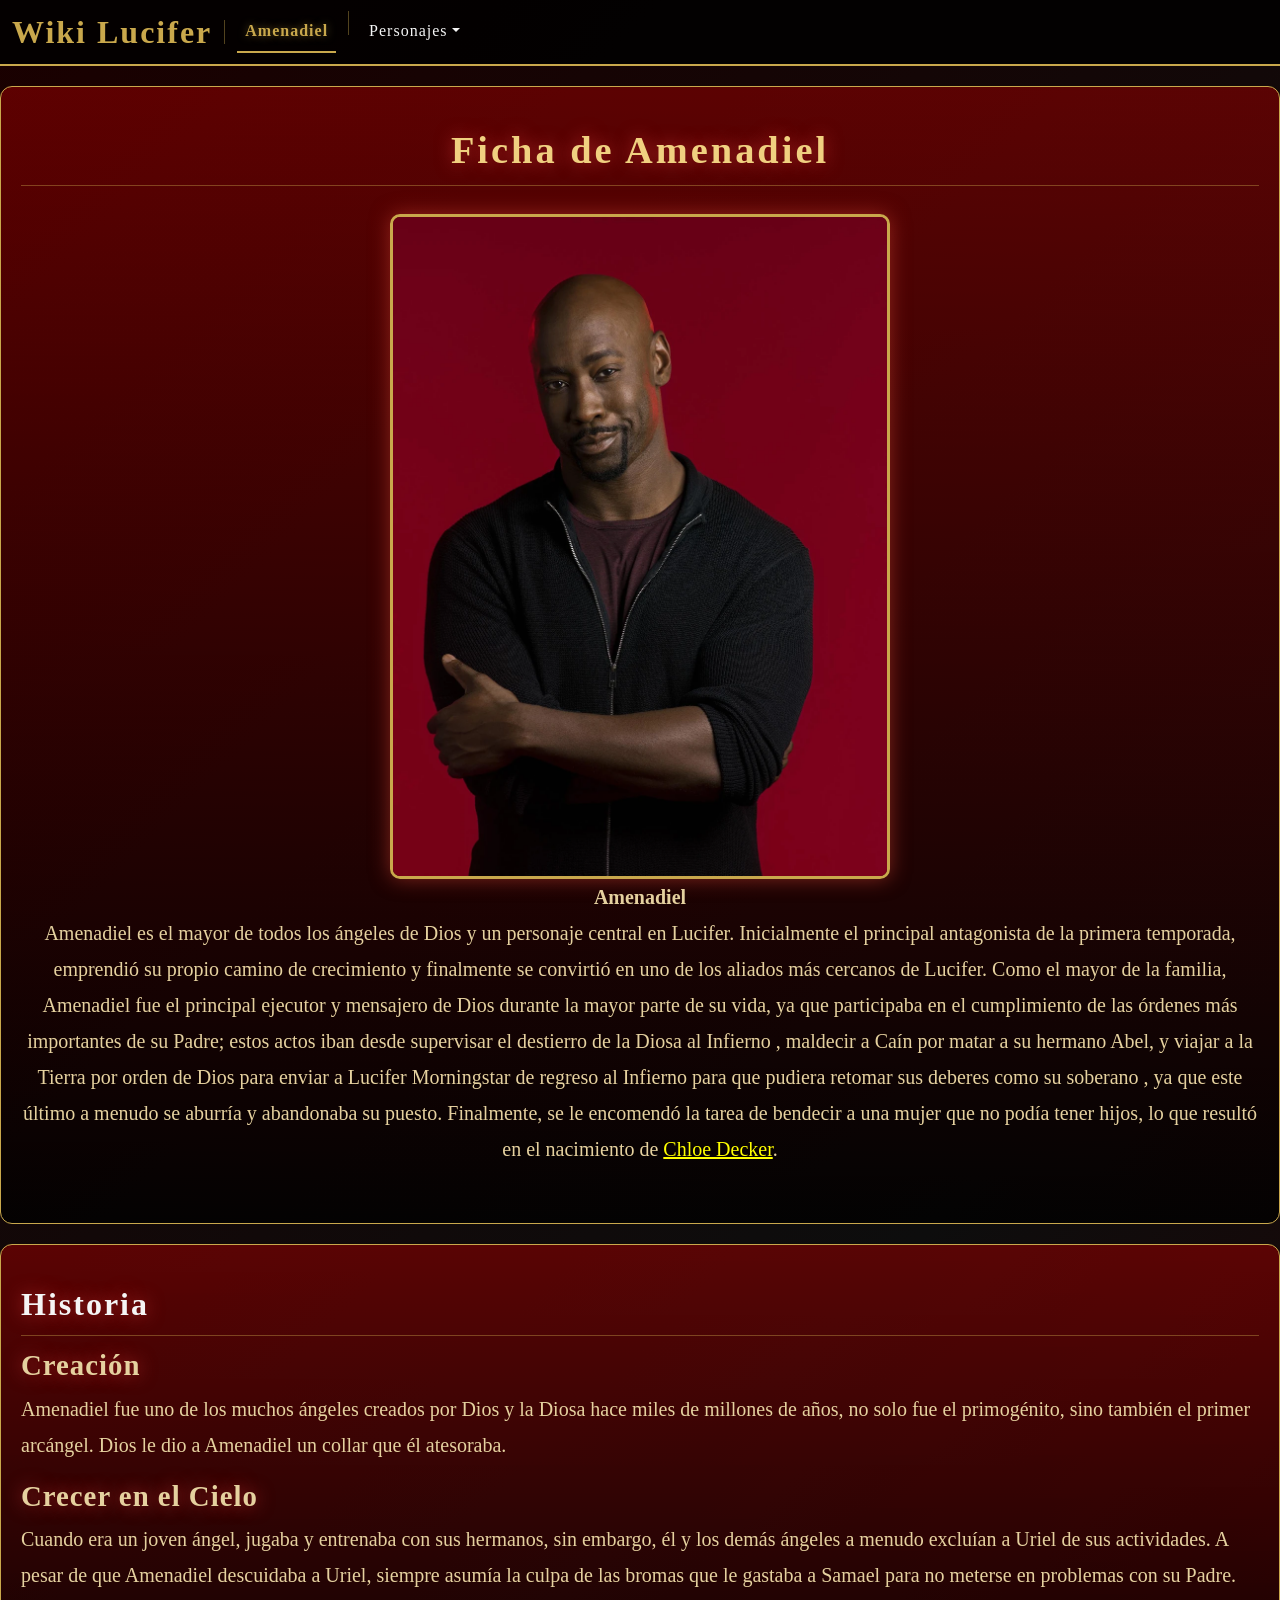
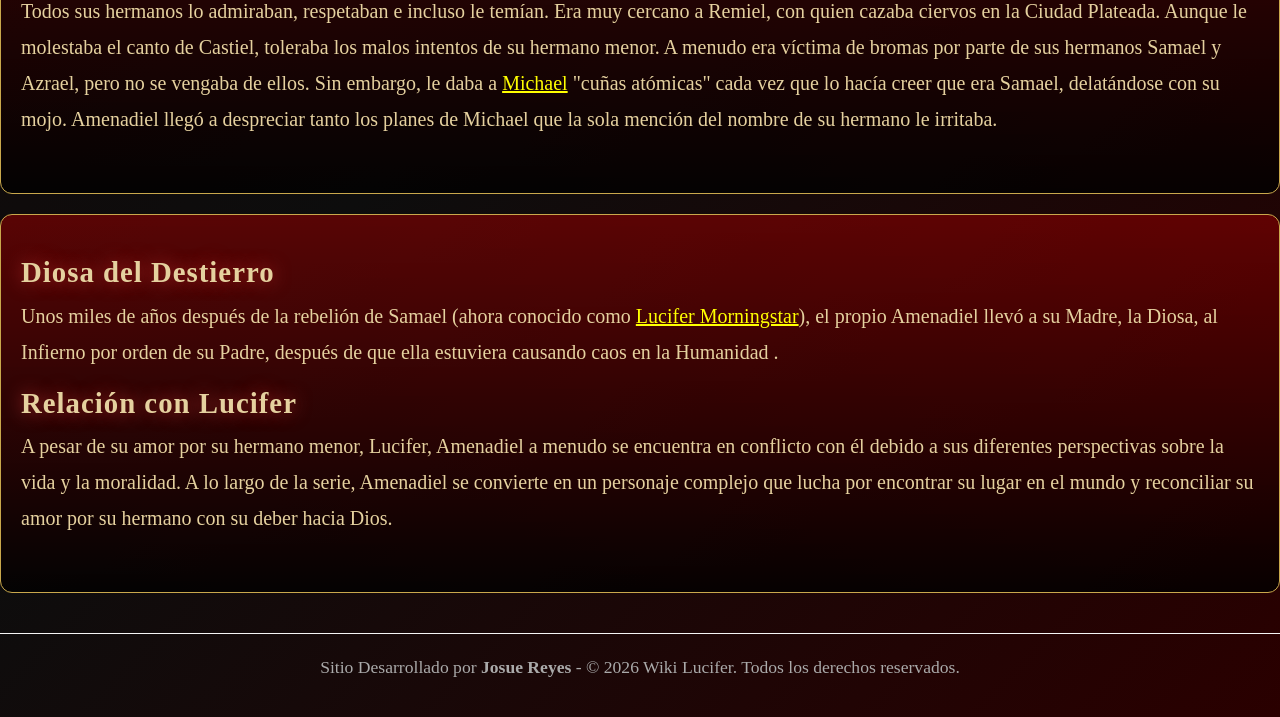
<file: page/amenadiel.html>
<!DOCTYPE html>
<html lang="es">

<head>
    <meta charset="UTF-8">
    <meta name="viewport" content="width=device-width, initial-scale=1.0">
    <title>Amenadiel | Wiki Lucifer</title>
    <link rel="stylesheet" href="/css/bootstrap.min.css">
    <link rel="stylesheet" href="/css/styles.css">
    <script src="/js/bootstrap.bundle.min.js"></script>
</head>

<body>
    <!--Menu de navegacion -->
    <nav class="navbar navbar-expand-lg navbar-dark navbar-lucifer">

        <div class="container-fluid">
            <a class="logo-lucifer" href="/index.html">Wiki Lucifer</a>
            <div class="navbar-separador d-none d-lg-block"></div>
            <button class="navbar-toggler" type="button" data-bs-toggle="collapse" data-bs-target="#navbarNav"
                aria-controls="navbarNav" aria-expanded="false" aria-label="Toggle navigation">
                <span class="navbar-toggler-icon"></span>
            </button>
            <div class="collapse navbar-collapse" id="navbarNav">
                <ul class="navbar-nav">
                    <li class="nav-item">
                        <a class="nav-link active" href="/page/amenadiel.html">Amenadiel</a>
                    </li>
                    <div class="navbar-separador d-none d-lg-block"></div>
                    <li class="nav-item dropdown">
                        <a class="nav-link dropdown-toggle" href="#" role="button" data-bs-toggle="dropdown">Personajes</a>
                        <ul class="dropdown-menu dropdown-lucifer">
                            <li><a class="dropdown-item" href="/page/lucifer.html">Lucifer Morningstar</a></li>
                            <li><a class="dropdown-item" href="/page/chloe.html">Chloe Decker</a></li>
                            <li><a class="dropdown-item" href="/page/aurora.html">Aurora Morningstar</a></li>
                            <li><a class="dropdown-item" href="/page/michael.html">Michael</a></li>
                        </ul>
                    </li>
                </ul>
            </div>
        </div>
    </nav>

    <header class="header-wiki text-center">

        <h1 class="display-4">Ficha de Amenadiel</h1>
        <hr>
        <img src="/img/Amenadiel.webp" alt="Amenadiel" class="img-lucifer mt-3">
        <p>
            <strong>Amenadiel</strong><br>
            Amenadiel es el mayor de todos los ángeles de Dios y un personaje central en Lucifer. Inicialmente el
            principal antagonista de la primera temporada, emprendió su propio camino de crecimiento y
            finalmente se convirtió en uno de los aliados más cercanos de Lucifer. Como el mayor de la familia,
            Amenadiel fue el principal ejecutor y mensajero de Dios durante la mayor parte de su vida,
            ya que participaba en el cumplimiento de las órdenes más importantes de su Padre; estos actos iban desde
            supervisar el destierro de la Diosa al Infierno , maldecir a Caín por matar a su hermano Abel,
            y viajar a la Tierra por orden de Dios para enviar a Lucifer Morningstar de regreso al Infierno para que
            pudiera retomar sus deberes como su soberano , ya que este último a menudo se aburría y
            abandonaba su puesto. Finalmente, se le encomendó la tarea de bendecir a una mujer que no podía tener hijos,
            lo que resultó en el nacimiento de <a href="chloe.html" style="color: yellow;">Chloe Decker</a>.
        </p>

    </header>

    <section class="header-wiki">
        <h2>Historia</h2>
        <hr>
        <h3>Creación</h3>
        <p>
            Amenadiel fue uno de los muchos ángeles creados por Dios y la Diosa hace miles de millones de años, no solo
            fue el primogénito, sino también el primer arcángel. Dios le dio a Amenadiel un collar que él atesoraba.
        </p>
        <h3>Crecer en el Cielo</h3>
        <p>
            Cuando era un joven ángel, jugaba y entrenaba con sus hermanos, sin embargo, él y los demás ángeles a menudo
            excluían a Uriel de sus actividades. A pesar de que Amenadiel descuidaba a Uriel,
            siempre asumía la culpa de las bromas que le gastaba a Samael para no meterse en problemas con su Padre.
            Todos sus hermanos lo admiraban, respetaban e incluso le temían. Era muy cercano a
            Remiel, con quien cazaba ciervos en la Ciudad Plateada. Aunque le molestaba el canto de Castiel, toleraba
            los malos intentos de su hermano menor. A menudo era víctima de bromas por parte de
            sus hermanos Samael y Azrael, pero no se vengaba de ellos. Sin embargo, le daba a <a href="michael.html"
                style="color: yellow;">Michael</a> "cuñas atómicas" cada vez que lo hacía creer que era Samael,
            delatándose con su mojo. Amenadiel llegó
            a despreciar tanto los planes de Michael que la sola mención del nombre de su hermano le irritaba.
        </p>
    </section>

    <section class="header-wiki">
        <h3>Diosa del Destierro</h3>
        <p>
            Unos miles de años después de la rebelión de Samael (ahora conocido como <a href="lucifer.html"
                style="color: yellow;">Lucifer Morningstar</a>), el propio Amenadiel llevó a su Madre, la Diosa, al
            Infierno por orden de su Padre, después de que ella estuviera causando caos en la Humanidad .
        </p>


        <h3>Relación con Lucifer</h3>
        <p>
            A pesar de su amor por su hermano menor, Lucifer, Amenadiel a menudo se encuentra en conflicto con él debido
            a sus diferentes perspectivas sobre la vida y la moralidad. A lo largo de la serie, Amenadiel se convierte
            en un personaje complejo que lucha por encontrar su lugar en el mundo y reconciliar su amor por su hermano
            con su deber hacia Dios.
        </p>
    </section>

    <footer class="pie">
        <div align="center">
            <p>Sitio Desarrollado por <strong>Josue Reyes</strong> - © 2026 Wiki Lucifer. Todos los derechos reservados.
            </p>
        </div>
    </footer>
</body>

</html>
</file>
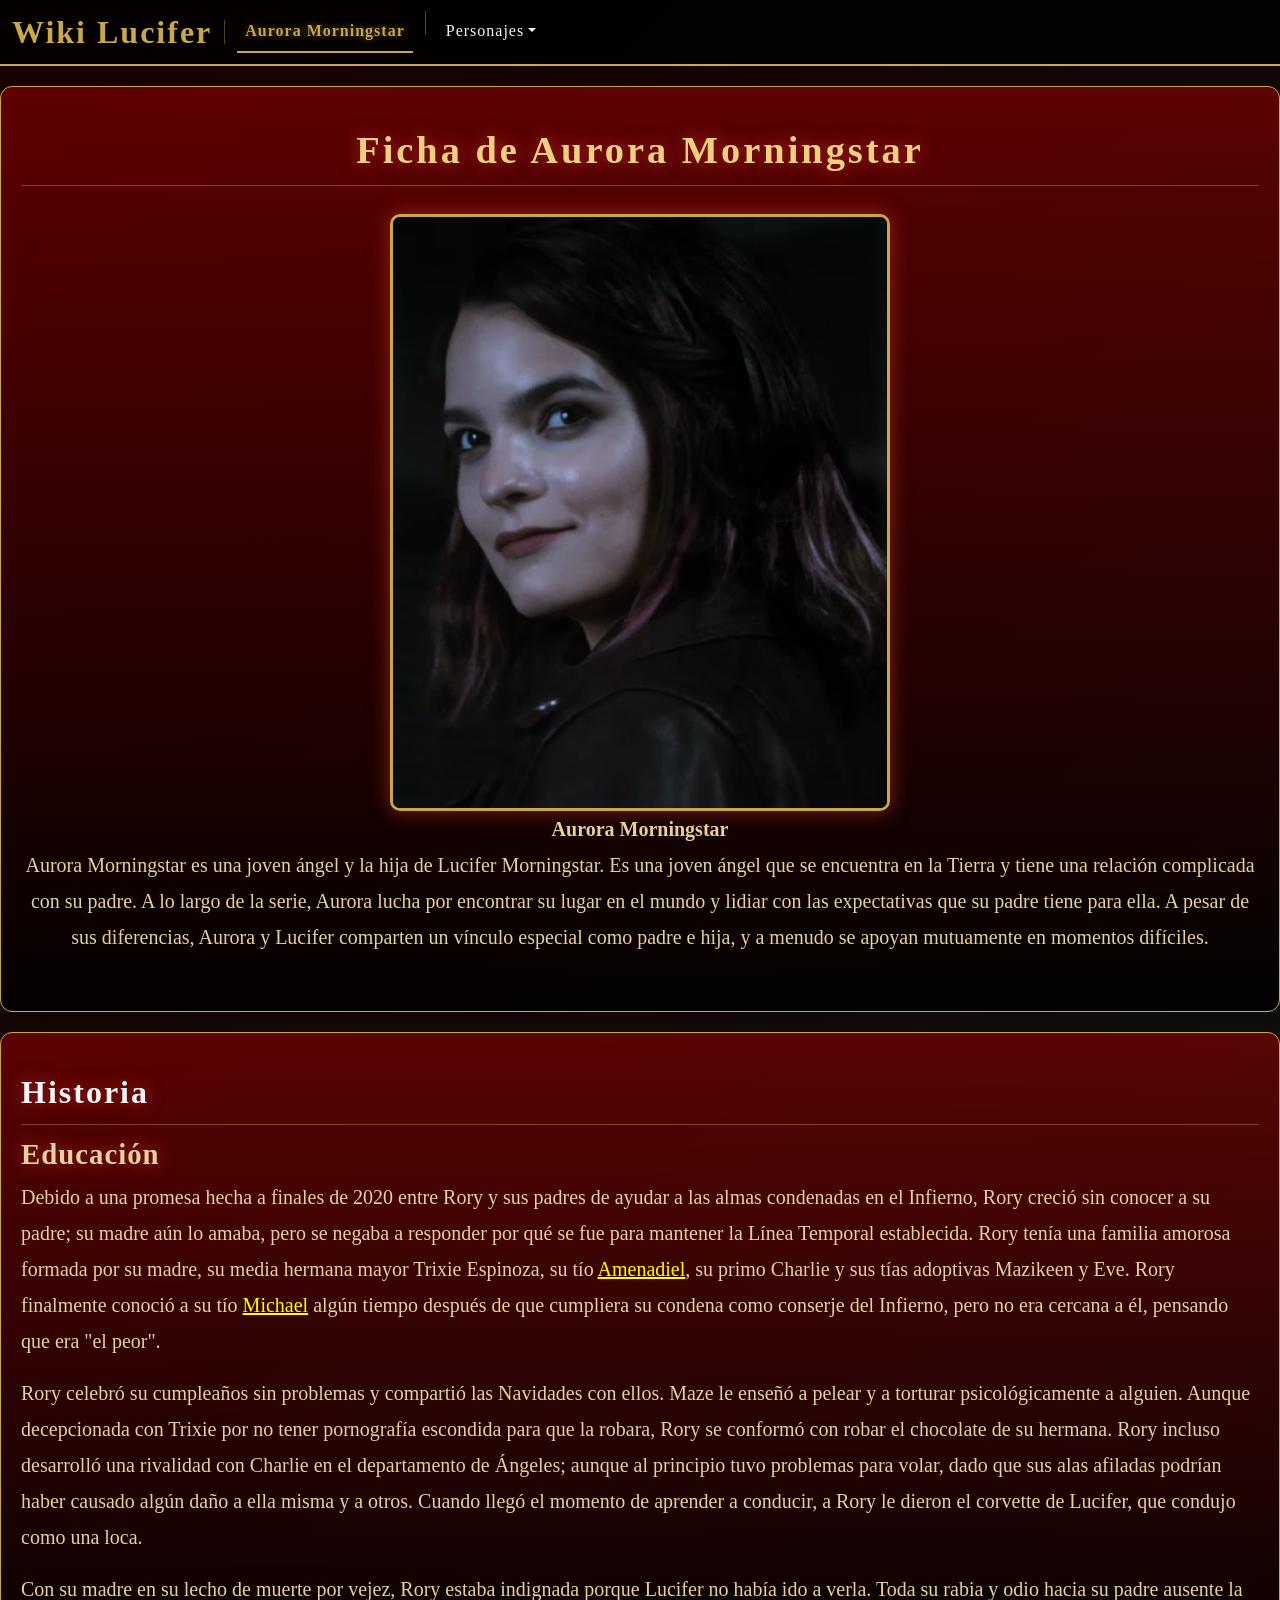
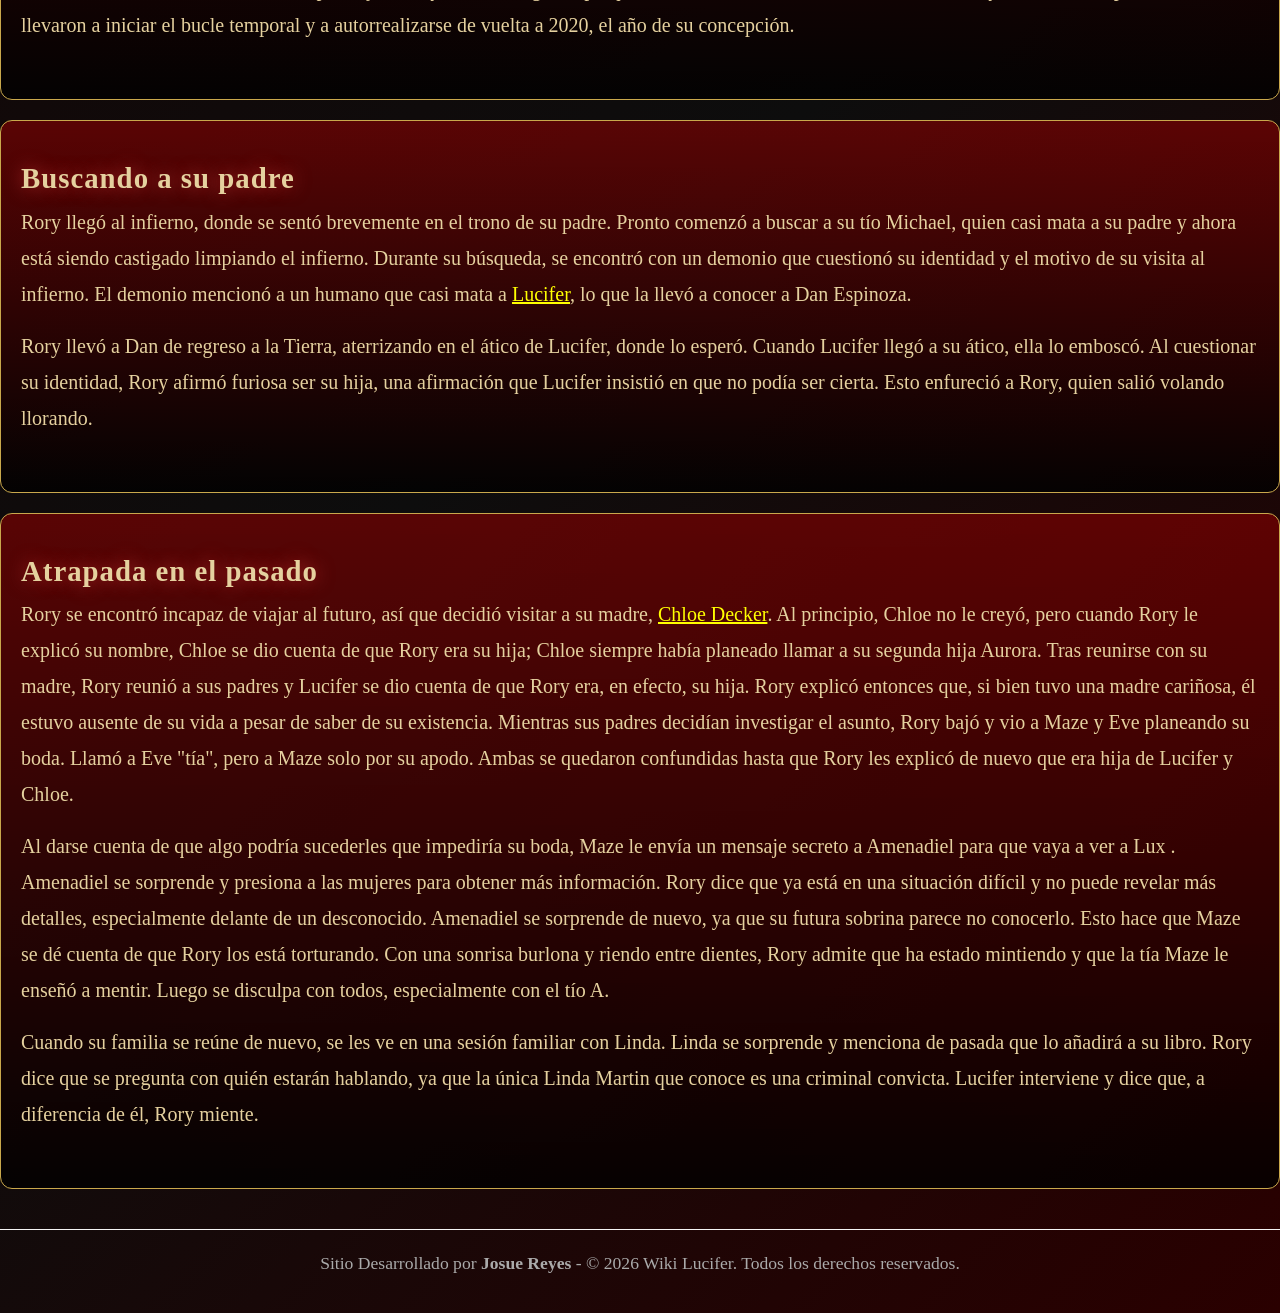
<file: page/aurora.html>
<!DOCTYPE html>
<html lang="es">

<head>
    <meta charset="UTF-8">
    <meta name="viewport" content="width=device-width, initial-scale=1.0">
    <title>Aurora Morningstar | Wiki Lucifer</title>
    <link rel="stylesheet" href="/css/bootstrap.min.css">
    <link rel="stylesheet" href="/css/styles.css">
    <script src="/js/bootstrap.bundle.min.js"></script>
</head>

<body>
    <!--Menu de navegacion -->
    <nav class="navbar navbar-expand-lg navbar-dark navbar-lucifer">

        <div class="container-fluid">
            <a class="logo-lucifer" href="/index.html">Wiki Lucifer</a>
            <div class="navbar-separador d-none d-lg-block"></div>
            <button class="navbar-toggler" type="button" data-bs-toggle="collapse" data-bs-target="#navbarNav"
                aria-controls="navbarNav" aria-expanded="false" aria-label="Toggle navigation">
                <span class="navbar-toggler-icon"></span>
            </button>
            <div class="collapse navbar-collapse" id="navbarNav">
                <ul class="navbar-nav">
                    <li class="nav-item">
                        <a class="nav-link active" href="/page/aurora.html">Aurora Morningstar</a>
                    </li>
                    <div class="navbar-separador d-none d-lg-block"></div>
                    <li class="nav-item dropdown">
                        <a class="nav-link dropdown-toggle" href="#" role="button" data-bs-toggle="dropdown">Personajes</a>
                        <ul class="dropdown-menu dropdown-lucifer">
                            <li><a class="dropdown-item" href="/page/lucifer.html">Lucifer Morningstar</a></li>
                            <li><a class="dropdown-item" href="/page/chloe.html">Chloe Decker</a></li>
                            <li><a class="dropdown-item" href="/page/amenadiel.html">Amenadiel</a></li>
                            <li><a class="dropdown-item" href="/page/michael.html">Michael</a></li>
                        </ul>
                    </li>
                </ul>
            </div>
        </div>
    </nav>

    <header class="header-wiki text-center">
        <h1>Ficha de Aurora Morningstar</h1>
        <hr>
        <img src="/img/Rory Morningstar.webp" alt="Aurora Morningstar" class="img-lucifer mt-3">
        <p>
            <strong>Aurora Morningstar</strong><br>
            Aurora Morningstar es una joven ángel y la hija de Lucifer Morningstar. Es una joven ángel que se encuentra
            en la Tierra y tiene una relación complicada con su padre. A lo largo de la serie, Aurora
            lucha por encontrar su lugar en el mundo y lidiar con las expectativas que su padre tiene para ella. 
            A pesar de sus diferencias, Aurora y Lucifer comparten un vínculo especial como padre e hija,
            y a menudo se apoyan mutuamente en momentos difíciles.
        </p>
    </header>

    <section class="header-wiki">
        <h2>Historia</h2>
        <hr>
        <h3>Educación</h3>
        <p>
            Debido a una promesa hecha a finales de 2020 entre Rory y sus padres de ayudar a las almas condenadas en el
            Infierno, Rory creció sin conocer a su padre; su madre aún lo amaba, pero se negaba a
            responder por qué se fue para mantener la Línea Temporal establecida. Rory tenía una familia amorosa formada por su
            madre, su media hermana mayor Trixie Espinoza, su tío <a href="amenadiel.html" style="color: yellow;">Amenadiel</a>,
            su primo Charlie y sus tías adoptivas Mazikeen y Eve. Rory finalmente conoció a su tío <a href="michael.html"
            style="color: yellow;">Michael</a> algún tiempo después de que cumpliera su condena como conserje del
            Infierno, pero no era cercana a él, pensando que era "el peor".
        </p>
        <p>
            Rory celebró su cumpleaños sin problemas y compartió las Navidades con ellos. Maze le enseñó a pelear y a
            torturar psicológicamente a alguien. Aunque decepcionada con Trixie por no tener
            pornografía escondida para que la robara, Rory se conformó con robar el chocolate de su hermana. 
            Rory incluso desarrolló una rivalidad con Charlie en el departamento de Ángeles; aunque al
            principio tuvo problemas para volar, dado que sus alas afiladas podrían haber causado 
            algún daño a ella misma y a otros. Cuando llegó el momento de aprender a conducir, a Rory le dieron el
            corvette de Lucifer, que condujo como una loca.
        </p>
        <p>
            Con su madre en su lecho de muerte por vejez, Rory estaba indignada porque Lucifer no había ido a verla.
            Toda su rabia y odio hacia su padre ausente la llevaron a iniciar el bucle temporal y a
            autorrealizarse de vuelta a 2020, el año de su concepción.
        </p>
    </section>

    <section class="header-wiki">
        <h3>Buscando a su padre</h3>
        <p>
            Rory llegó al infierno, donde se sentó brevemente en el trono de su padre. Pronto comenzó a buscar a su tío
            <a href="michael.html" style="color: yellow;"></a>Michael</a>, quien casi mata a su padre y ahora está
            siendo castigado limpiando el infierno. Durante su búsqueda, se encontró con un demonio que cuestionó su 
            identidad y el motivo de su visita al infierno. El demonio mencionó a un humano que casi mata a 
            <a href="lucifer.html" style="color: yellow;">Lucifer</a>, lo que la llevó a conocer a Dan Espinoza.
        </p>

        <p>
            Rory llevó a Dan de regreso a la Tierra, aterrizando en el ático de Lucifer, donde lo esperó. Cuando Lucifer
            llegó a su ático, ella lo emboscó. Al cuestionar su identidad, Rory afirmó furiosa ser su hija, una afirmación 
            que Lucifer insistió en que no podía ser cierta. Esto enfureció a Rory, quien salió volando llorando.
        </p>
    </section>

    <section class="header-wiki">
        <h3>Atrapada en el pasado</h3>
        <p>
            Rory se encontró incapaz de viajar al futuro, así que decidió visitar a su madre, <a href="chloe.html"
            style="color: yellow;">Chloe Decker</a>. Al principio, Chloe no le creyó, pero cuando Rory le explicó su
            nombre, Chloe se dio cuenta de que Rory era su hija; Chloe siempre había planeado llamar a su segunda hija Aurora. 
            Tras reunirse con su madre, Rory reunió a sus padres y Lucifer se dio cuenta de que Rory era, en efecto, su hija.
            Rory explicó entonces que, si bien tuvo una madre cariñosa, él estuvo ausente de su vida a pesar de saber 
            de su existencia. Mientras sus padres decidían investigar el asunto, Rory bajó y vio a Maze y Eve planeando su boda. 
            Llamó a Eve "tía", pero a Maze solo por su apodo. Ambas se quedaron confundidas hasta que Rory les explicó de nuevo que era hija de Lucifer y Chloe.
        </p>
        <p>
            Al darse cuenta de que algo podría sucederles que impediría su boda, Maze le envía un mensaje secreto a
            Amenadiel para que vaya a ver a Lux . Amenadiel se sorprende y presiona a las mujeres para
            obtener más información. Rory dice que ya está en una situación difícil y no puede revelar más detalles,
            especialmente delante de un desconocido. Amenadiel se sorprende de nuevo, ya que su futura sobrina parece 
            no conocerlo. Esto hace que Maze se dé cuenta de que Rory los está torturando. Con una sonrisa burlona y riendo 
            entre dientes, Rory admite que ha estado mintiendo y que la tía Maze le enseñó a mentir. Luego se disculpa 
            con todos, especialmente con el tío A.
        </p>
        <p>
            Cuando su familia se reúne de nuevo, se les ve en una sesión familiar con Linda. Linda se sorprende y
            menciona de pasada que lo añadirá a su libro. Rory dice que se pregunta con quién estarán hablando, ya que la 
            única Linda Martin que conoce es una criminal convicta. Lucifer interviene y dice que, a diferencia de él, Rory miente.
        </p>
    </section>

    <footer class="pie">
        <div align="center">
            <p>Sitio Desarrollado por <strong>Josue Reyes</strong> - © 2026 Wiki Lucifer. Todos los derechos reservados.
            </p>
        </div>
    </footer>
</body>

</html>
</file>
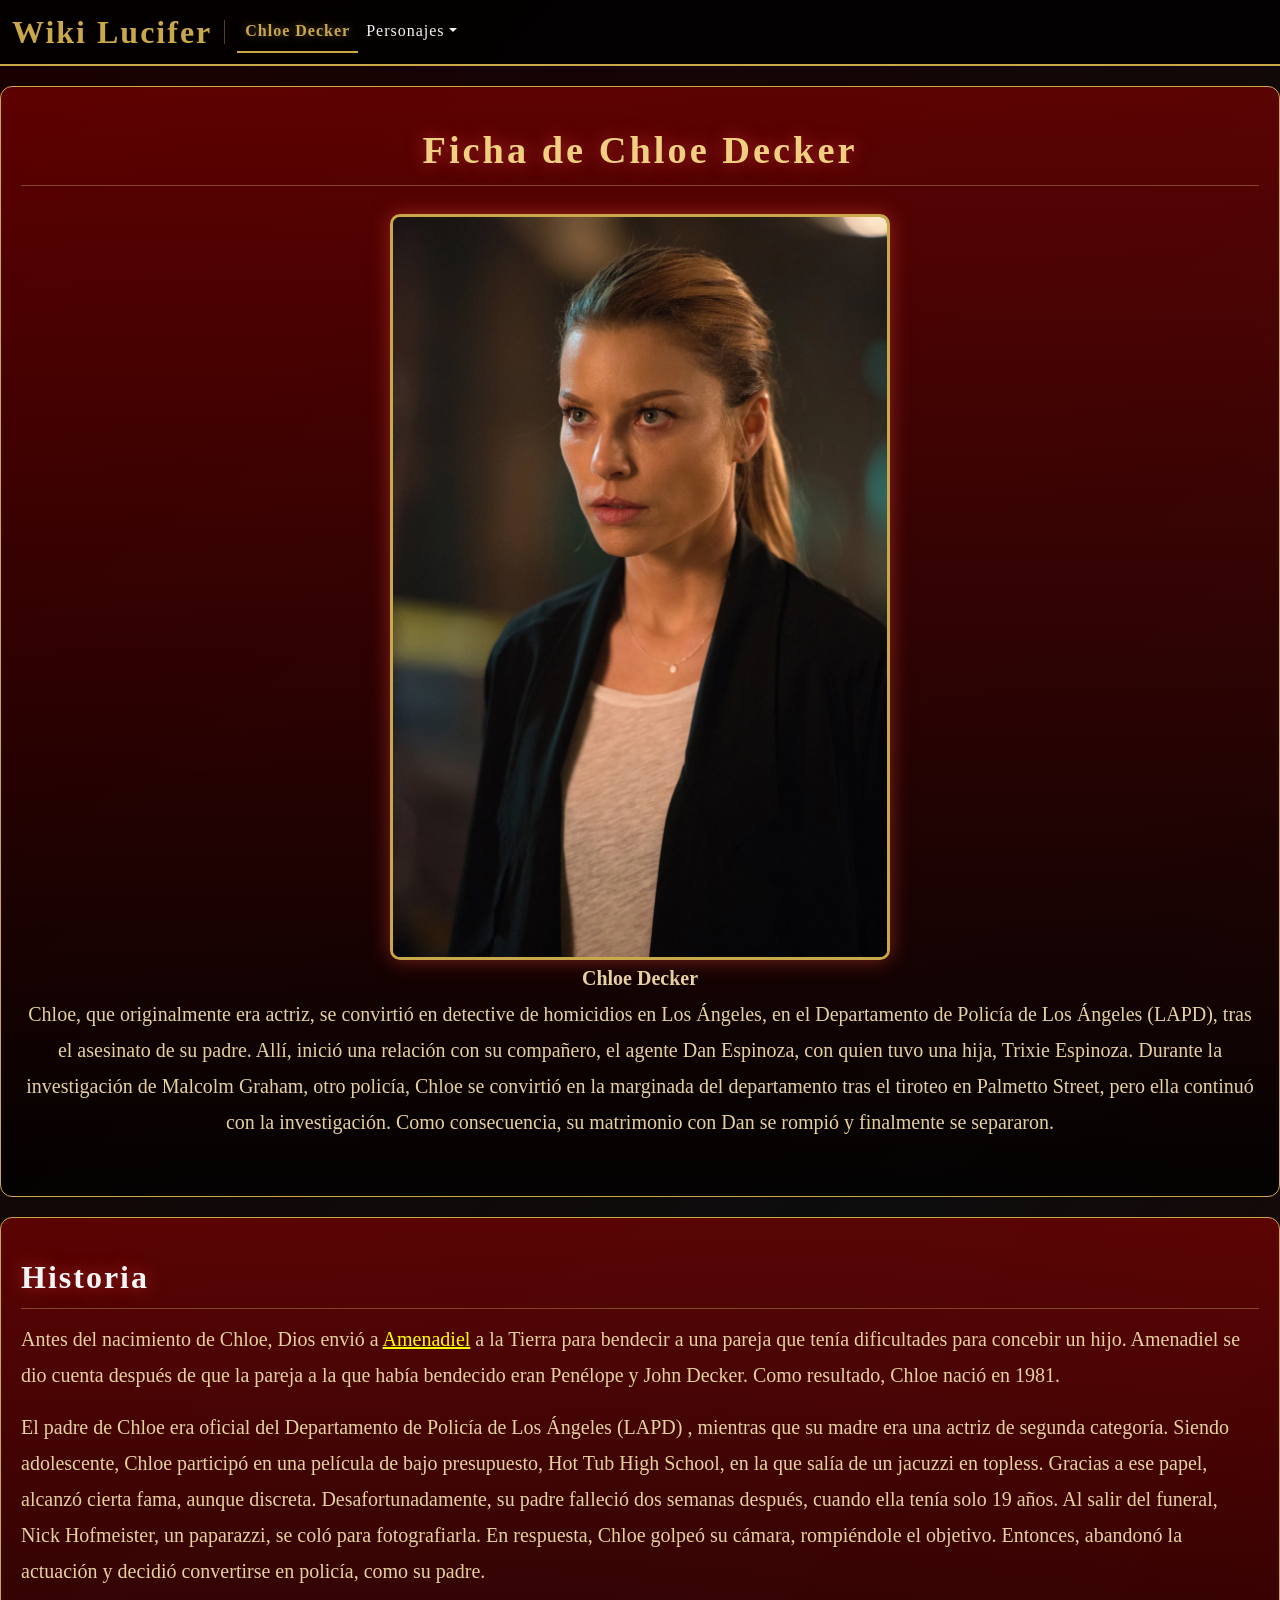
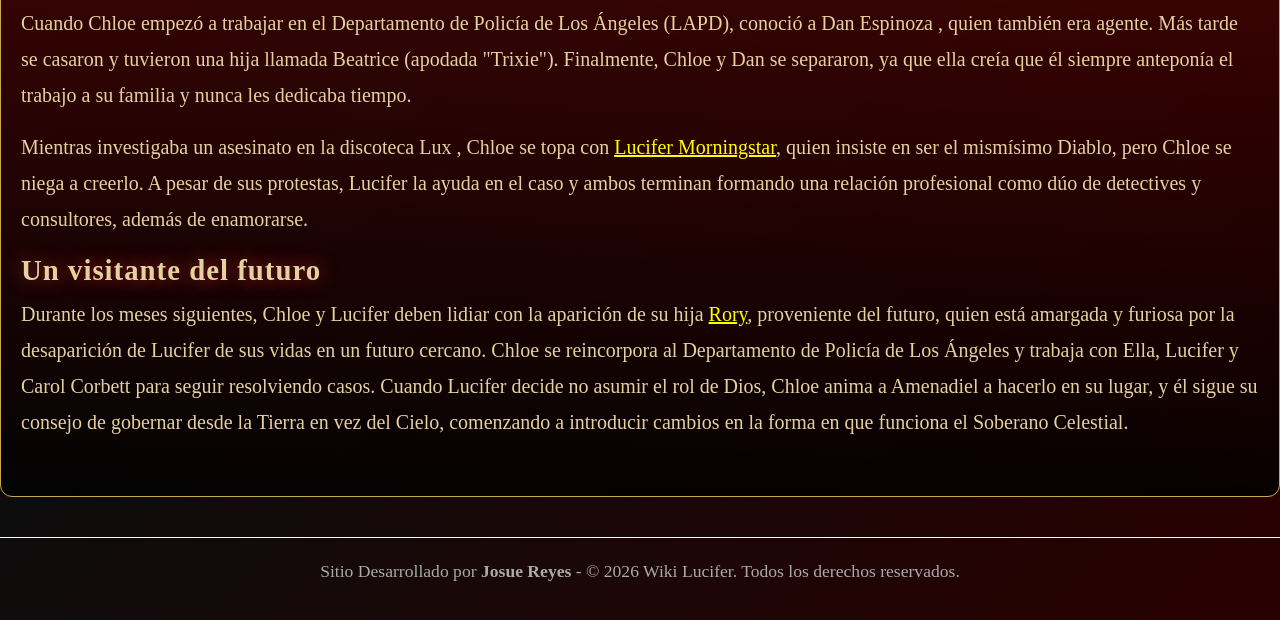
<file: page/chloe.html>
<!DOCTYPE html>
<html lang="es">

<head>
    <meta charset="UTF-8">
    <meta name="viewport" content="width=device-width, initial-scale=1.0">
    <title>Chloe Decker | Wiki Lucifer</title>
    <link rel="stylesheet" href="/css/bootstrap.min.css">
    <link rel="stylesheet" href="/css/styles.css">
    <script src="/js/bootstrap.bundle.min.js"></script>
</head>

<body>
    <!--Menu de navegacion -->
    <nav class="navbar navbar-expand-lg navbar-dark navbar-lucifer">


        <div class="container-fluid">
            <a class="logo-lucifer" href="/index.html">Wiki Lucifer</a>
            <div class="navbar-separador d-none d-lg-block"></div>
            <button class="navbar-toggler" type="button" data-bs-toggle="collapse" data-bs-target="#navbarNav"
                aria-controls="navbarNav" aria-expanded="false" aria-label="Toggle navigation">
                <span class="navbar-toggler-icon"></span>
            </button>
            <div class="collapse navbar-collapse" id="navbarNav">
                <ul class="navbar-nav">
                    <li class="nav-item">
                        <a class="nav-link active" href="/page/chloe.html">Chloe Decker</a>
                    </li>
                    <li class="nav-item dropdown">
                        <a class="nav-link dropdown-toggle" href="#" role="button" data-bs-toggle="dropdown">Personajes</a>
                        <ul class="dropdown-menu dropdown-lucifer">
                            <li><a class="dropdown-item" href="/page/lucifer.html">Lucifer Morningstar</a></li>
                            <li><a class="dropdown-item" href="/page/aurora.html">Aurora Morningstar</a></li>
                            <li><a class="dropdown-item" href="/page/amenadiel.html">Amenadiel</a></li>
                            <li><a class="dropdown-item" href="/page/michael.html">Michael</a></li>
                        </ul>
                    </li>
                </ul>
            </div>
        </div>
    </nav>


    <header class="header-wiki text-center">
        <h1>Ficha de Chloe Decker</h1>
        <hr>
        <img src="/img/Chloe Decker.webp" alt="Chloe Decker" class="img-lucifer mt-3">
        <p>
            <strong>Chloe Decker</strong><br>
            Chloe, que originalmente era actriz, se convirtió en detective de homicidios en Los Ángeles, en el
            Departamento de Policía de Los Ángeles (LAPD), tras el asesinato de su padre.
            Allí, inició una relación con su compañero, el agente Dan Espinoza, con quien tuvo una hija, Trixie
            Espinoza. Durante la investigación de Malcolm Graham, otro policía, Chloe se convirtió en la
            marginada del departamento tras el tiroteo en Palmetto Street, pero ella continuó con la investigación. Como
            consecuencia, su matrimonio con Dan se rompió y finalmente se separaron.
        </p>
    </header>

    <section class="header-wiki">

        <h2>Historia</h2>
        <hr>
        <p>
            Antes del nacimiento de Chloe, Dios envió a <a href="amenadiel.html" style="color: yellow;">Amenadiel</a> a
            la Tierra para bendecir a una pareja que tenía dificultades para concebir un hijo. Amenadiel se dio cuenta
            después de que la pareja a la que
            había bendecido eran Penélope y John Decker. Como resultado, Chloe nació en 1981.
        </p>

        <p>
            El padre de Chloe era oficial del Departamento de Policía de Los Ángeles (LAPD) , mientras que su madre era
            una actriz de segunda categoría. Siendo adolescente, Chloe participó en una película de
            bajo presupuesto, Hot Tub High School, en la que salía de un jacuzzi en topless. Gracias a ese papel,
            alcanzó cierta fama, aunque discreta. Desafortunadamente, su padre falleció dos semanas después,
            cuando ella tenía solo 19 años. Al salir del funeral, Nick Hofmeister, un paparazzi, se coló para
            fotografiarla. En respuesta, Chloe golpeó su cámara, rompiéndole el objetivo. Entonces, abandonó la
            actuación y decidió convertirse en policía, como su padre.
        </p>

        <p>
            Cuando Chloe empezó a trabajar en el Departamento de Policía de Los Ángeles (LAPD), conoció a Dan Espinoza ,
            quien también era agente. Más tarde se casaron y tuvieron una hija llamada Beatrice
            (apodada "Trixie"). Finalmente, Chloe y Dan se separaron, ya que ella creía que él siempre anteponía el
            trabajo a su familia y nunca les dedicaba tiempo.
        </p>

        <p>
            Mientras investigaba un asesinato en la discoteca Lux , Chloe se topa con <a href="lucifer.html"
                style="color: yellow;">Lucifer Morningstar</a>, quien insiste en ser el mismísimo Diablo,
            pero Chloe se niega a creerlo. A pesar de sus protestas, Lucifer la ayuda en el caso y ambos terminan
            formando una relación profesional como dúo de detectives y consultores, además de enamorarse.
        </p>

        <h3>Un visitante del futuro</h3>
        <p>
            Durante los meses siguientes, Chloe y Lucifer deben lidiar con la aparición de su hija <a href="aurora.html"
                style="color: yellow;">Rory</a>, proveniente del futuro, quien está amargada y
            furiosa por la desaparición de Lucifer de sus vidas en un futuro cercano. Chloe se reincorpora al
            Departamento de Policía de Los Ángeles y trabaja con Ella, Lucifer y Carol Corbett
            para seguir resolviendo casos. Cuando Lucifer decide no asumir el rol de Dios, Chloe anima a Amenadiel a
            hacerlo en su lugar, y él sigue su consejo de gobernar desde la Tierra en vez del Cielo,
            comenzando a introducir cambios en la forma en que funciona el Soberano Celestial.
        </p>
    </section>

    <footer class="pie">
        <div align="center">
            <p>Sitio Desarrollado por <strong>Josue Reyes</strong> - © 2026 Wiki Lucifer. Todos los derechos reservados.
            </p>
        </div>
    </footer>
</body>

</html>
</file>
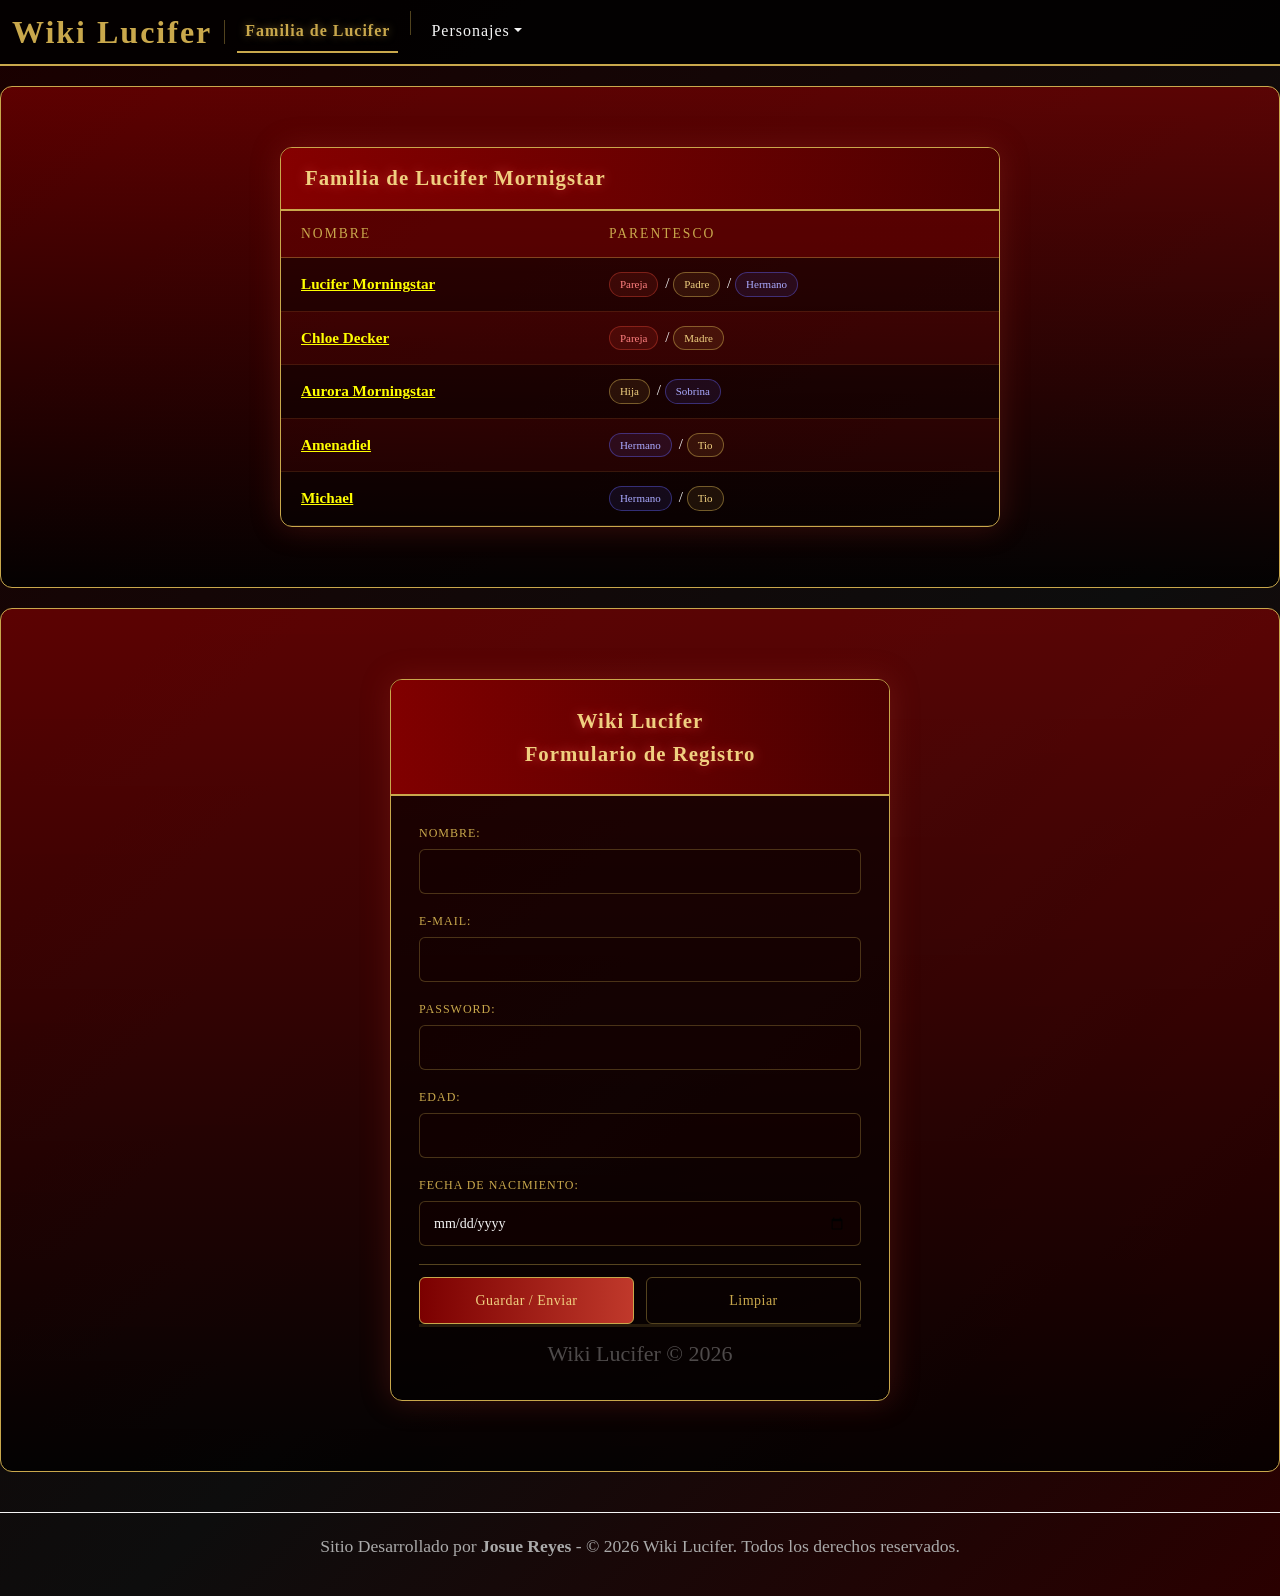
<file: page/familiadelucifer.html>
<!DOCTYPE html>
<html lang="es">

<head>
    <meta charset="UTF-8">
    <meta name="viewport" content="width=device-width, initial-scale=1.0">
    <title>Famila de Lucifer | Wiki Lucifer</title>
    <link rel="stylesheet" href="/css/bootstrap.min.css">
    <link rel="stylesheet" href="/css/styles.css">
    <script src="/js/bootstrap.bundle.min.js"></script>
</head>

<body>
    <!--Menu de navegacion -->
    <nav class="navbar navbar-expand-lg navbar-dark navbar-lucifer">

        <div class="container-fluid">
            <a class="logo-lucifer" href="/index.html">Wiki Lucifer</a>
            <div class="navbar-separador d-none d-lg-block"></div>
            <button class="navbar-toggler" type="button" data-bs-toggle="collapse" data-bs-target="#navbarNav"
                aria-controls="navbarNav" aria-expanded="false" aria-label="Toggle navigation">
                <span class="navbar-toggler-icon"></span>
            </button>
            <div class="collapse navbar-collapse" id="navbarNav">
                <ul class="navbar-nav">
                    <li class="nav-item">
                        <a class="nav-link active" href="/page/familiadelucifer.html">Familia de Lucifer</a>
                    </li>
                    <div class="navbar-separador d-none d-lg-block"></div>
                    <li class="nav-item dropdown">
                        <a class="nav-link dropdown-toggle" href="#" role="button" data-bs-toggle="dropdown">Personajes</a>
                        <ul class="dropdown-menu dropdown-lucifer">
                            <li><a class="dropdown-item" href="/page/lucifer.html">Lucifer Morningstar</a></li>
                            <li><a class="dropdown-item" href="/page/chloe.html">Chloe Decker</a></li>
                            <li><a class="dropdown-item" href="/page/aurora.html">Aurora Morningstar</a></li>
                            <li><a class="dropdown-item" href="/page/amenadiel.html">Amenadiel</a></li>
                            <li><a class="dropdown-item" href="/page/michael.html">Michael</a></li>
                        </ul>
                    </li>
                </ul>
            </div>
        </div>
    </nav>


    <section class="header-wiki">
        <div class="tabla-wrap">
            <div class="tabla-caption">
                <h2> Familia de Lucifer Mornigstar</h2>
            </div>
            <table class="tabla-lucifer"">
                <thead>
                    <th>Nombre</th>
                    <th>Parentesco</th>
                </thead>
                <tr>
                    <td><a href=" lucifer.html" style="color: yellow;">Lucifer Morningstar</a></td>
                <td><span class="badge-parentesco bp-pareja"
                        title="Chloe Decker — Detective del LAPD. La única persona que hace vulnerable a Lucifer. Madre de Trixie y Aurora.">
                        Pareja </span> /
                    <span class="badge-parentesco bp-familia"
                        title="Aurora 'Rory' Morningstar — Arcángel, hija de Lucifer y Chloe. Viajó al pasado desde el futuro. Posee alas de plumas rojas afiladas como cuchillas.">Padre</span>
                    /
                    <span class="badge-parentesco bp-hermano"
                        title="Amenadiel — Arcángel y primogénito de Dios. El ángel más poderoso del cielo. Puede ralentizar el tiempo. Hermano mayor de Lucifer y Michael.&#10;Michael — Arcángel gemelo de Lucifer. Manipulador y calculador. Tiene el brazo derecho deforme.">Hermano</span>
                </td>
                </tr>
                <tr>
                    <td><a href="chloe.html" style="color: yellow;">Chloe Decker</a> </td>
                    <td><span class="badge-parentesco bp-pareja"
                            title="Lucifer Morningstar — Rey del Infierno. Primer ángel en rebelarse contra Dios. Dejó el Infierno para abrir el club Lux en Los Ángeles. Puede despertar los deseos más profundos de cualquier persona.">Pareja</span>
                        /
                        <span class="badge-parentesco bp-familia"
                            title="Aurora 'Rory' Morningstar — Arcángel, hija de Lucifer y Chloe. Viajó al pasado desde el futuro. Posee alas de plumas rojas afiladas como cuchillas.">Madre</span>
                    </td>
                </tr>
                <tr>
                    <td><a href="aurora.html" style="color: yellow;">Aurora Morningstar</a></td>
                    <td><span class="badge-parentesco bp-familia"
                            title="Lucifer Morningstar — Rey del Infierno. Primer ángel en rebelarse contra Dios. Abrió el club Lux en Los Ángeles.&#10;Chloe Decker — Detective del LAPD. La única persona que hace vulnerable a Lucifer. Madre de Trixie y Aurora.">Hija</span>
                        /
                        <span class="badge-parentesco bp-hermano"
                            title="Amenadiel — Arcángel y primogénito de Dios. El ángel más poderoso del cielo. Puede ralentizar el tiempo. Hermano mayor de Lucifer y Michael.&#10;Michael — Arcángel gemelo de Lucifer. Manipulador y calculador. Tiene el brazo derecho deforme.">Sobrina</span>
                    </td>
                </tr>
                <tr>
                    <td><a href="amenadiel.html" style="color: yellow;">Amenadiel</a></td>
                    <td><span class="badge-parentesco bp-hermano"
                            title="Lucifer Morningstar — Rey del Infierno. Primer ángel en rebelarse contra Dios. Abrió el club Lux en Los Ángeles. Puede despertar los deseos más profundos de cualquier persona.&#10;Michael — Arcángel gemelo de Lucifer. Manipulador y calculador. Tiene el brazo derecho deforme.">Hermano</span>
                        /
                        <span class="badge-parentesco bp-familia"
                            title="Aurora 'Rory' Morningstar — Arcángel, hija de Lucifer y Chloe. Viajó al pasado desde el futuro. Posee alas de plumas rojas afiladas como cuchillas.">Tio</span>
                    </td>
                </tr>
                <tr>
                    <td><a href="michael.html" style="color: yellow;">Michael</a></td>
                    <td><span class="badge-parentesco bp-hermano"
                            title="Amenadiel — Arcángel y primogénito de Dios. El ángel más poderoso del cielo. Puede ralentizar el tiempo. Hermano mayor de Lucifer y Michael.&#10;Lucifer Morningstar — Rey del Infierno. Primer ángel en rebelarse contra Dios. Abrió el club Lux en Los Ángeles. Puede despertar los deseos más profundos de cualquier persona.">Hermano</span>
                        /
                        <span class="badge-parentesco bp-familia"
                            title="Aurora 'Rory' Morningstar — Arcángel, hija de Lucifer y Chloe. Viajó al pasado desde el futuro. Posee alas de plumas rojas afiladas como cuchillas.">Tio</span>
                    </td>
                </tr>

            </table>

        </div>

    </section>

    <section class="header-wiki">
        <div class="form-lucifer">
            <div class="form-header">
                <h2>Wiki Lucifer <br>Formulario de Registro</h2>
            </div>

            <div class="form-body">
                <form>

                    <div class="form-grupo">
                        <label>Nombre:</label>
                        <input type="text" required>
                    </div>

                    <div class="form-grupo">
                        <label>E-mail:</label>
                        <input type="email" required>
                    </div>

                    <div class="form-grupo">
                        <label>Password:</label>
                        <input type="password" required>
                    </div>

                    <div class="form-grupo">
                        <label>Edad:</label>
                        <input type="number" required>
                    </div>

                    <div class="form-grupo">
                        <label>Fecha de Nacimiento:</label>
                        <input type="date" required>
                    </div>

                    <hr class="form-divider">

                    <div class="form-botones">
                        <button type="submit" class="btn-lucifer btn-guardar">Guardar / Enviar</button>
                        <button type="reset" class="btn-lucifer btn-limpiar">Limpiar</button>
                    </div>

                    <div class="form-footer"> Wiki Lucifer © 2026 </div>

                </form>


            </div>

        </div>
    </section>

    <footer class="pie">
        <div align="center">
            <p>Sitio Desarrollado por <strong>Josue Reyes</strong> - © 2026 Wiki Lucifer. Todos los derechos reservados.
            </p>
        </div>
    </footer>
</body>

</html>
</file>
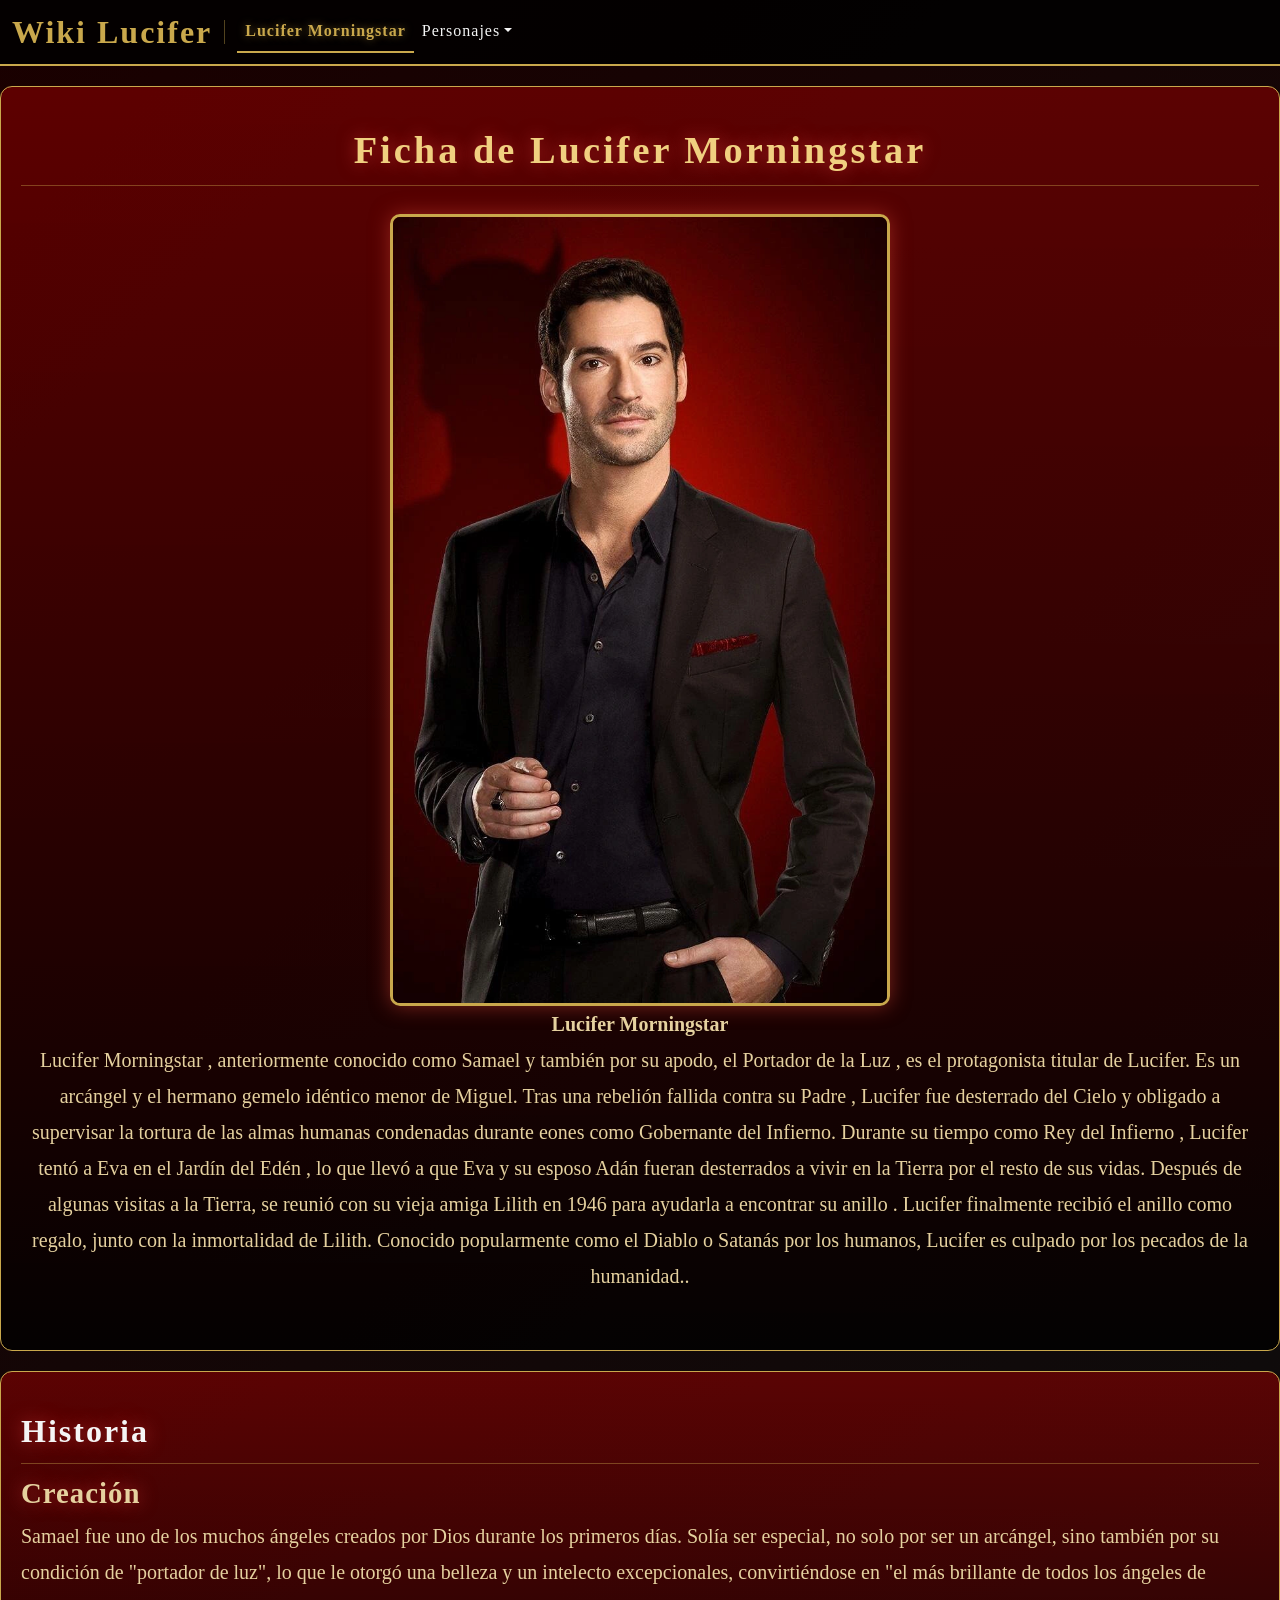
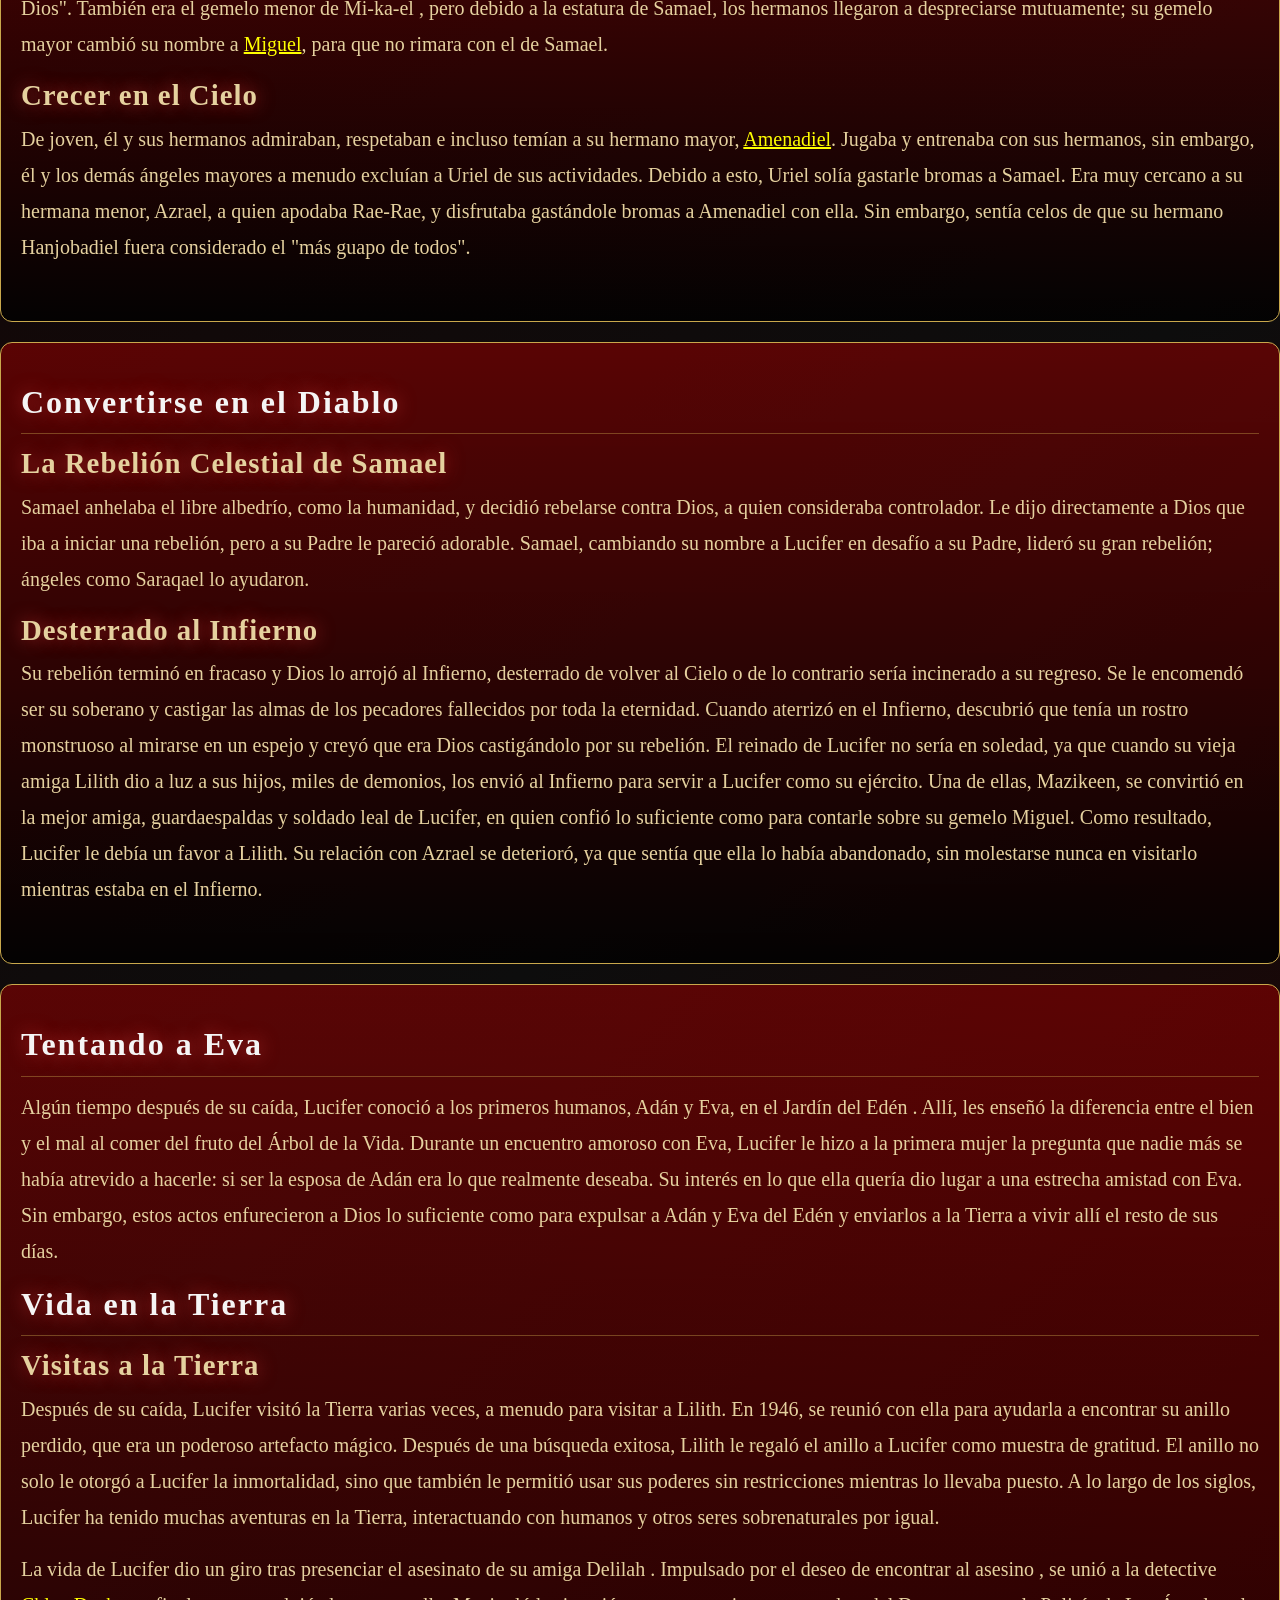
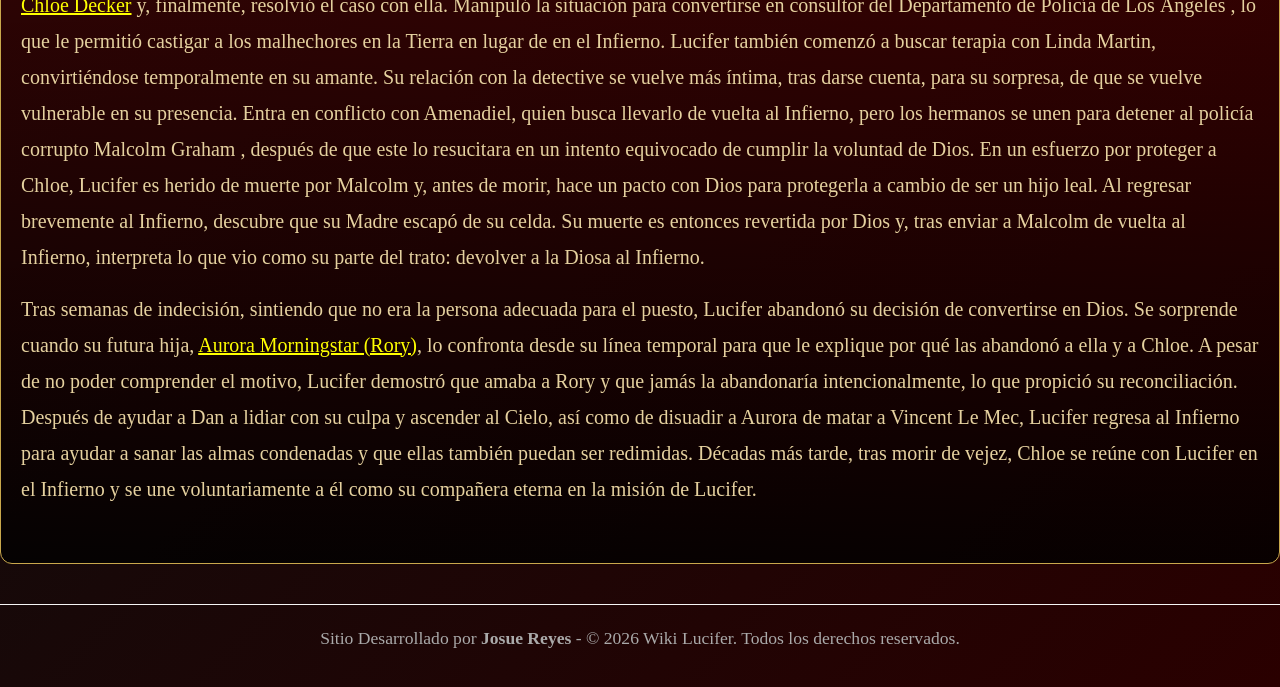
<file: page/lucifer.html>
<!DOCTYPE html>
<html lang="es">
<head>
    <meta charset="UTF-8">
    <meta name="viewport" content="width=device-width, initial-scale=1.0">
    <title>Lucifer Morningstar | Wiki Lucifer</title>
    <link rel="stylesheet" href="/css/bootstrap.min.css">
    <link rel="stylesheet" href="/css/styles.css">
    <script src="/js/bootstrap.bundle.min.js"></script>
</head>
<body>
    <!--Menu de navegacion -->
    <nav class="navbar navbar-expand-lg navbar-dark navbar-lucifer">
        
        <div class="container-fluid">
            <a class="logo-lucifer" href="/index.html">Wiki Lucifer</a>
            <div class="navbar-separador d-none d-lg-block"></div>
            <button  class="navbar-toggler" type="button" data-bs-toggle="collapse" data-bs-target="#navbarNav"
                aria-controls="navbarNav" aria-expanded="false" aria-label="Toggle navigation">
                <span class="navbar-toggler-icon"></span>
            </button>
            <div class="collapse navbar-collapse" id="navbarNav">
                <ul class="navbar-nav">
                    <li class="nav-item">
                        <a class="nav-link active" href="/page/lucifer.html">Lucifer Morningstar</a>
                    </li>
                     <li class="nav-item dropdown">
                        <a class="nav-link dropdown-toggle" href="#" role="button" data-bs-toggle="dropdown">Personajes</a>
                        <ul class="dropdown-menu dropdown-lucifer">
                            <li><a class="dropdown-item" href="/page/chloe.html">Chloe Decker</a></li>
                            <li><a class="dropdown-item" href="/page/aurora.html">Aurora Morningstar</a></li>
                            <li><a class="dropdown-item" href="/page/amenadiel.html">Amenadiel</a></li>
                            <li><a class="dropdown-item" href="/page/michael.html">Michael</a></li>
                        </ul>
                    </li>
                </ul>
            </div>
        </div>
    </nav>

    <header class="header-wiki text-center">
        <h1>Ficha de Lucifer Morningstar</h1>
        <hr>
        <img src="/img/Lucifer Morningstar.webp" alt="Lucifer Morningstar" class="img-lucifer mt-3" >
        <p>
            <strong>Lucifer Morningstar</strong><br>
           Lucifer Morningstar , anteriormente conocido como Samael y también por su apodo, el Portador de la Luz , es el protagonista titular de Lucifer. Es un arcángel y el hermano gemelo idéntico menor de Miguel.
           Tras una rebelión fallida contra su Padre , Lucifer fue desterrado del Cielo y obligado a supervisar la tortura de las almas humanas condenadas durante eones como Gobernante del Infierno. 
           Durante su tiempo como Rey del Infierno , Lucifer tentó a Eva en el Jardín del Edén , lo que llevó a que Eva y su esposo Adán fueran desterrados a vivir en la Tierra por el resto de sus vidas. 
           Después de algunas visitas a la Tierra, se reunió con su vieja amiga Lilith en 1946 para ayudarla a encontrar su anillo . Lucifer finalmente recibió el anillo como regalo, junto con la inmortalidad de Lilith. 
           Conocido popularmente como el Diablo o Satanás por los humanos, Lucifer es culpado por los pecados de la humanidad..
        </p>
    </header>

    <section class="header-wiki">
        
        <h2>Historia</h2>
        <hr>
        <h3>Creación</h3>
        <p>
            Samael fue uno de los muchos ángeles creados por Dios durante los primeros días. Solía ser especial, no solo por ser un arcángel, sino también por su condición de "portador de luz", lo que le otorgó una
            belleza y un intelecto excepcionales, convirtiéndose en "el más brillante de todos los ángeles de Dios". También era el gemelo menor de Mi-ka-el , pero debido a la estatura de Samael, los hermanos llegaron a
            despreciarse mutuamente; su gemelo mayor cambió su nombre a <a href="michael.html" style="color: yellow;">Miguel</a>, para que no rimara con el de Samael. 
        </p>

        <h3>Crecer en el Cielo</h3>
        <p>
            De joven, él y sus hermanos admiraban, respetaban e incluso temían a su hermano mayor, <a href="amenadiel.html" style="color: yellow;">Amenadiel</a>. Jugaba y entrenaba con sus hermanos, sin embargo, 
            él y los demás ángeles mayores a menudo excluían a Uriel de sus actividades. Debido a esto, Uriel solía gastarle bromas a Samael. Era muy cercano a su hermana menor, Azrael, 
            a quien apodaba Rae-Rae, y disfrutaba gastándole bromas a Amenadiel con ella. Sin embargo, sentía celos de que su hermano Hanjobadiel fuera considerado el "más guapo de todos".
        </p>
    </section>

    <section class="header-wiki">
        <h2>Convertirse en el Diablo</h2>
        <hr>
        <h3>La Rebelión Celestial de Samael</h3>
        <p>
            Samael anhelaba el libre albedrío, como la humanidad, y decidió rebelarse contra Dios, a quien consideraba controlador. Le dijo directamente a Dios que iba a iniciar una rebelión, pero a su Padre le pareció
            adorable. Samael, cambiando su nombre a Lucifer en desafío a su Padre, lideró su gran rebelión; ángeles como Saraqael lo ayudaron.
        </p>

        <h3>Desterrado al Infierno</h3>
        <p>
            Su rebelión terminó en fracaso y Dios lo arrojó al Infierno, desterrado de volver al Cielo o de lo contrario sería incinerado a su regreso. Se le encomendó ser su soberano y castigar las almas de los pecadores
            fallecidos por toda la eternidad. Cuando aterrizó en el Infierno, descubrió que tenía un rostro monstruoso al mirarse en un espejo y creyó que era Dios castigándolo por su rebelión. El reinado de Lucifer no
            sería en soledad, ya que cuando su vieja amiga Lilith dio a luz a sus hijos, miles de demonios, los envió al Infierno para servir a Lucifer como su ejército. Una de ellas, Mazikeen, se convirtió en la mejor
            amiga, guardaespaldas y soldado leal de Lucifer, en quien confió lo suficiente como para contarle sobre su gemelo Miguel. Como resultado, Lucifer le debía un favor a Lilith. Su relación con Azrael se
            deterioró, ya que sentía que ella lo había abandonado, sin molestarse nunca en visitarlo mientras estaba en el Infierno.
        </p>

    </section>

    <section class="header-wiki">

        <h2>Tentando a Eva</h2>
        <hr>
        <p>
            Algún tiempo después de su caída, Lucifer conoció a los primeros humanos, Adán y Eva, en el Jardín del Edén . Allí, les enseñó la diferencia entre el bien y el mal al comer del fruto del Árbol de la Vida.
            Durante un encuentro amoroso con Eva, Lucifer le hizo a la primera mujer la pregunta que nadie más se había atrevido a hacerle: si ser la esposa de Adán era lo que realmente deseaba. Su interés en lo que
            ella quería dio lugar a una estrecha amistad con Eva.  Sin embargo, estos actos enfurecieron a Dios lo suficiente como para expulsar a Adán y Eva del Edén y enviarlos a la Tierra a vivir allí el resto de sus días.
        </p>

        <h2>Vida en la Tierra</h2>
        <hr>
        <h3>Visitas a la Tierra</h3>
        <p>
            Después de su caída, Lucifer visitó la Tierra varias veces, a menudo para visitar a Lilith. En 1946, se reunió con ella para ayudarla a encontrar su anillo perdido, que era un poderoso artefacto mágico.
            Después de una búsqueda exitosa, Lilith le regaló el anillo a Lucifer como muestra de gratitud. El anillo no solo le otorgó a Lucifer la inmortalidad, sino que también le permitió usar sus poderes sin
            restricciones mientras lo llevaba puesto. A lo largo de los siglos, Lucifer ha tenido muchas aventuras en la Tierra, interactuando con humanos y otros seres sobrenaturales por igual.
        </p>
        <p>
            La vida de Lucifer dio un giro tras presenciar el asesinato de su amiga Delilah . Impulsado por el deseo de encontrar al asesino , se unió a la detective <a href="chloe.html" style="color: yellow;">Chloe Decker</a> y,
            finalmente, resolvió el caso con ella. Manipuló la situación para convertirse en consultor del Departamento de Policía de Los Ángeles , lo que le permitió castigar a los malhechores en la Tierra en lugar de en el Infierno. 
            Lucifer también comenzó a buscar terapia con Linda Martin, convirtiéndose temporalmente en su amante. Su relación con la detective se vuelve más íntima, tras darse cuenta, para su sorpresa, de que se vuelve vulnerable en su
            presencia. Entra en conflicto con Amenadiel, quien busca llevarlo de vuelta al Infierno, pero los hermanos se unen para detener al policía corrupto Malcolm Graham , después de que este lo resucitara en un intento equivocado 
            de cumplir la voluntad de Dios. En un esfuerzo por proteger a Chloe, Lucifer es herido de muerte por Malcolm y, antes de morir, hace un pacto con Dios para protegerla a cambio de ser un hijo leal. Al regresar brevemente al 
            Infierno, descubre que su Madre escapó de su celda. Su muerte es entonces revertida por Dios y, tras enviar a Malcolm de vuelta al Infierno, interpreta lo que vio como su parte del trato: devolver a la Diosa al Infierno.
        </p>
        <p align="left" style="font-size: 20px;">
            Tras semanas de indecisión, sintiendo que no era la persona adecuada para el puesto, Lucifer abandonó su decisión de convertirse en Dios. Se sorprende cuando su futura hija, <a href="aurora.html" style="color: yellow;">Aurora Morningstar (Rory)</a>, 
            lo confronta desde su línea temporal para que le explique por qué las abandonó a ella y a Chloe. A pesar de no poder comprender el motivo, Lucifer demostró que amaba a Rory y que jamás la abandonaría intencionalmente, lo que propició su reconciliación. 
            Después de ayudar a Dan a lidiar con su culpa y ascender al Cielo, así como de disuadir a Aurora de matar a Vincent Le Mec, Lucifer regresa al Infierno para ayudar a sanar las almas condenadas y que ellas también puedan ser redimidas. 
            Décadas más tarde, tras morir de vejez, Chloe se reúne con Lucifer en el Infierno y se une voluntariamente a él como su compañera eterna en la misión de Lucifer.
        </p>
    </section>

    <footer class="pie">
        <div align="center">
            <p>Sitio Desarrollado por <strong>Josue Reyes</strong> - © 2026  Wiki Lucifer. Todos los derechos reservados.</p>
        </div>
    </footer>
</body>
</html>
</file>
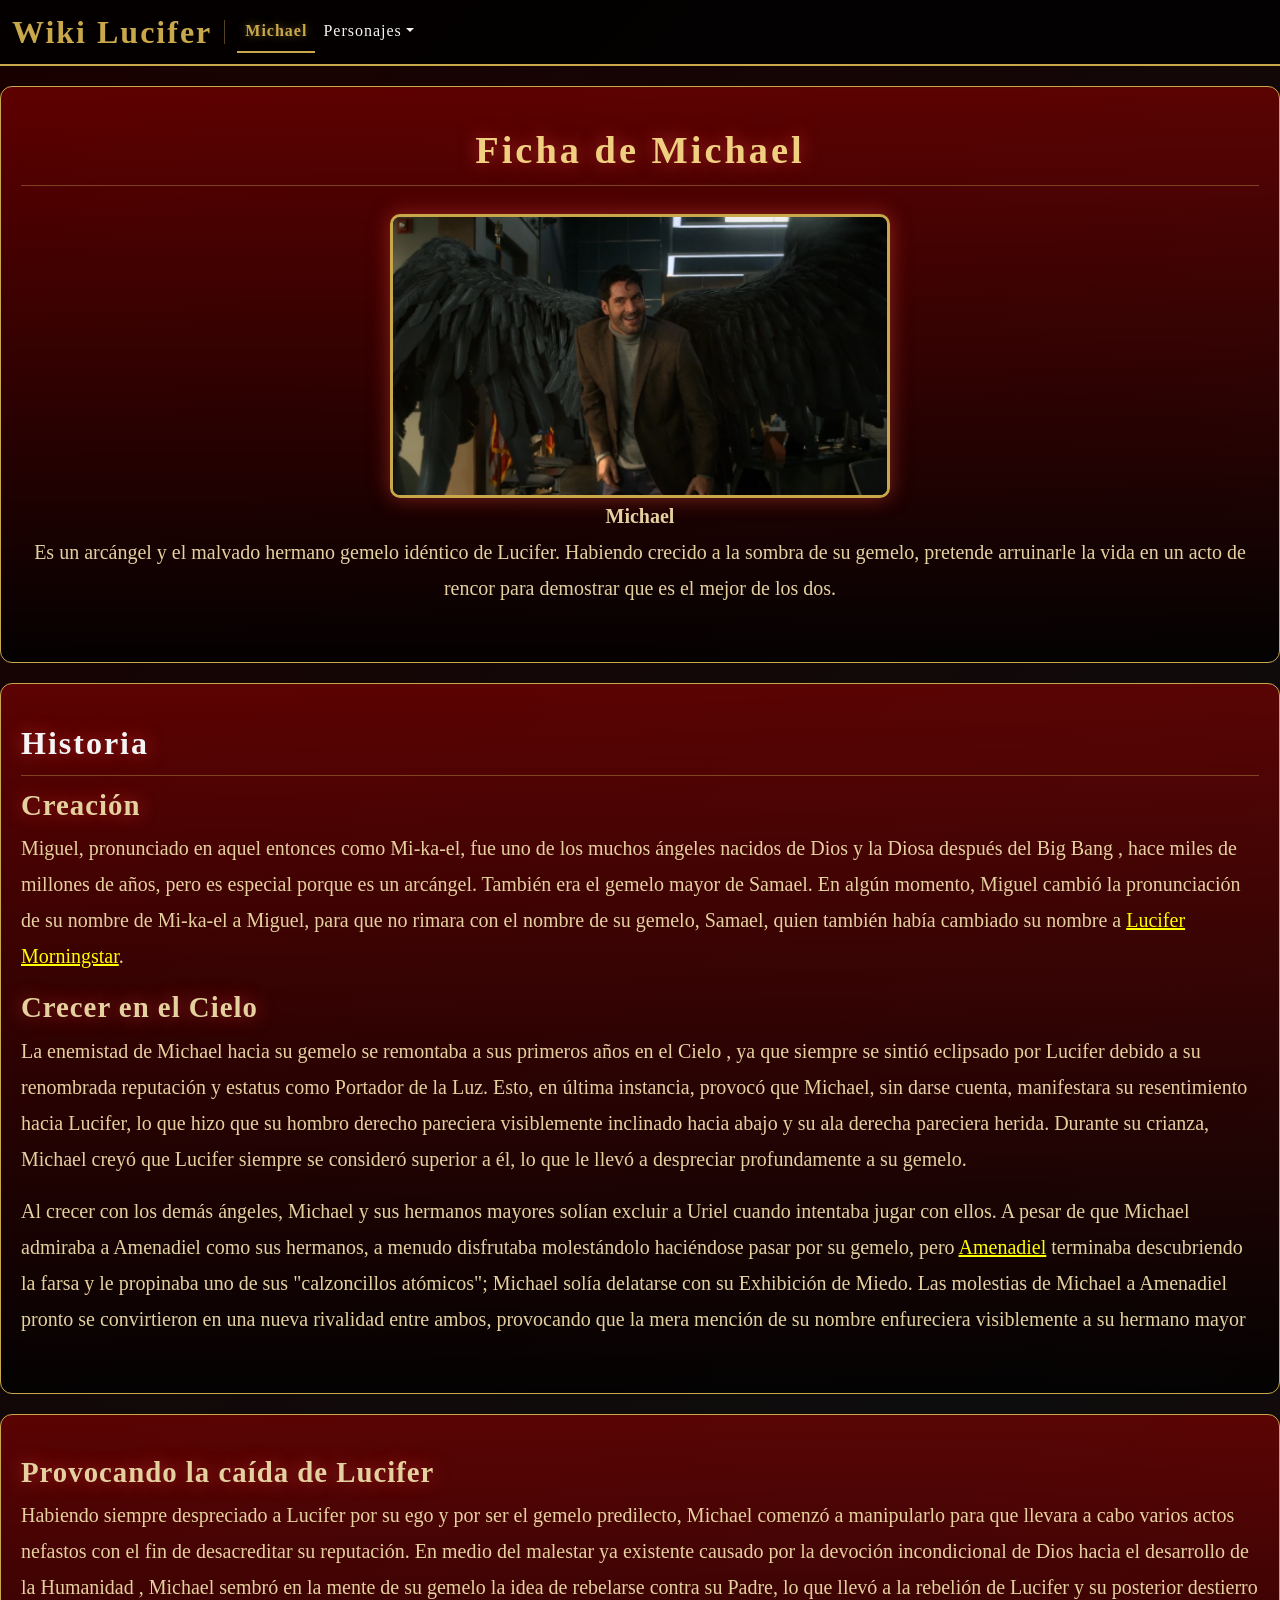
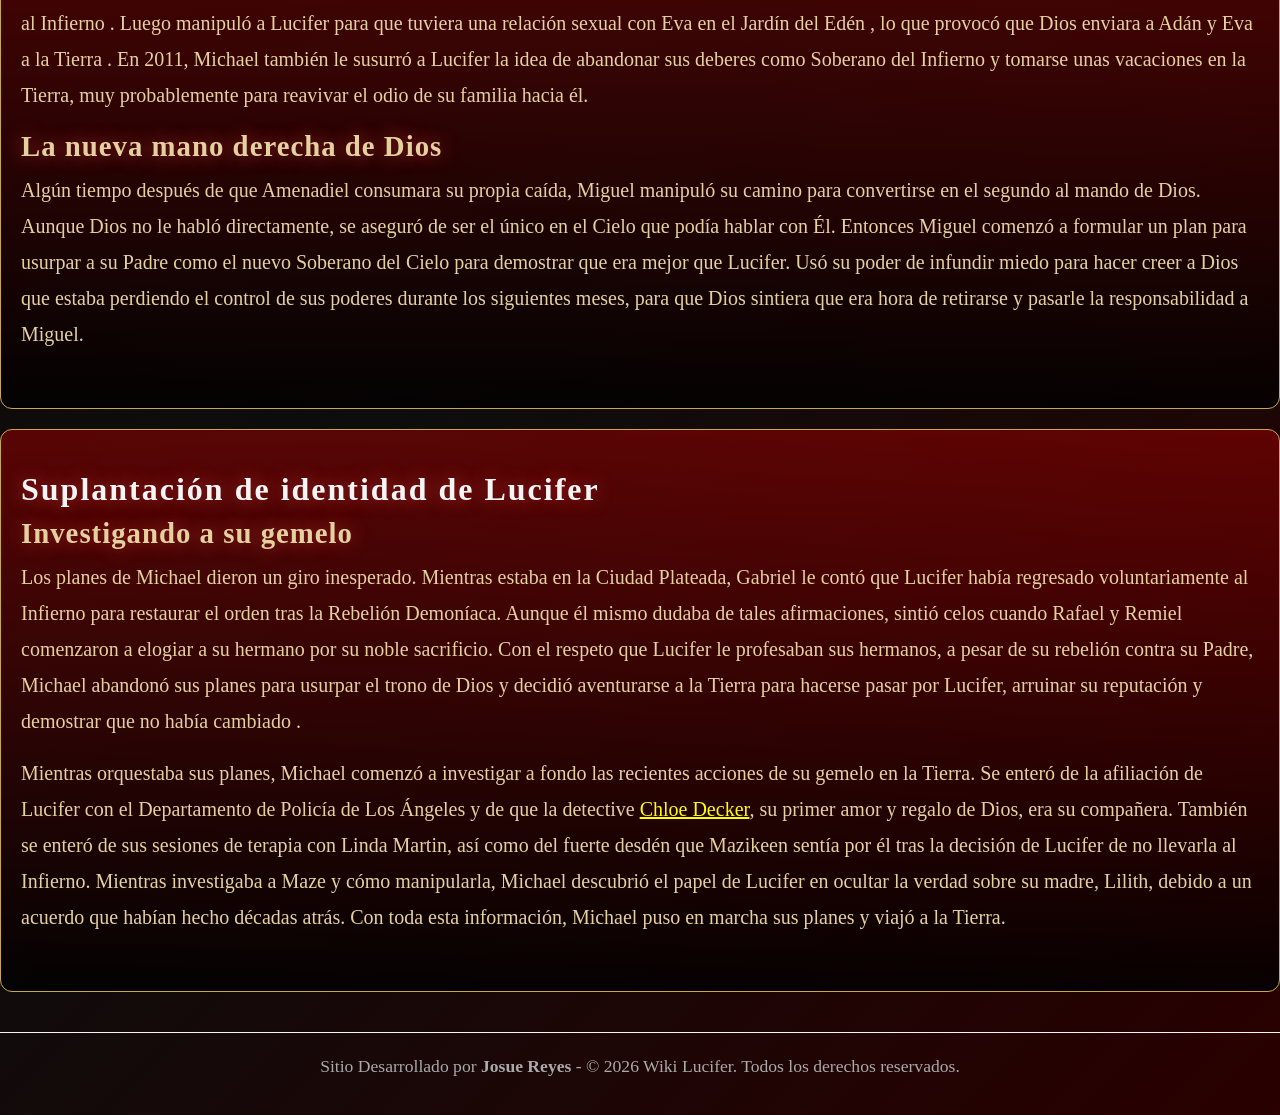
<file: page/michael.html>
<!DOCTYPE html>
<html lang="es">

<head>
    <meta charset="UTF-8">
    <meta name="viewport" content="width=device-width, initial-scale=1.0">
    <title>Michael | Wiki Lucifer</title>
    <link rel="stylesheet" href="/css/bootstrap.min.css">
    <link rel="stylesheet" href="/css/styles.css">
    <script src="/js/bootstrap.bundle.min.js"></script>
</head>

<body>
    <!--Menu de navegacion -->
    <nav class="navbar navbar-expand-lg navbar-dark navbar-lucifer">
        

        <div class="container-fluid">
            <a class="logo-lucifer" href="/index.html">Wiki Lucifer</a>
            <div class="navbar-separador d-none d-lg-block"></div>
            <button class="navbar-toggler" type="button" data-bs-toggle="collapse" data-bs-target="#navbarNav"
                aria-controls="navbarNav" aria-expanded="false" aria-label="Toggle navigation">
                <span class="navbar-toggler-icon"></span>
            </button>
            <div class="collapse navbar-collapse" id="navbarNav">
                <ul class="navbar-nav">
                    <li class="nav-item">
                        <a class="nav-link active" href="/page/michael.html">Michael</a>
                    </li>
                     <li class="nav-item dropdown">
                        <a class="nav-link dropdown-toggle" href="#" role="button" data-bs-toggle="dropdown">Personajes</a>
                        <ul class="dropdown-menu dropdown-lucifer">
                            <li><a class="dropdown-item" href="/page/lucifer.html">Lucifer Morningstar</a></li>
                            <li><a class="dropdown-item" href="/page/chloe.html">Chloe Decker</a></li>
                            <li><a class="dropdown-item" href="/page/aurora.html">Aurora Morningstar</a></li>
                            <li><a class="dropdown-item" href="/page/amenadiel.html">Amenadiel</a></li>
                        </ul>
                    </li>
                </ul>
            </div>
        </div>
    </nav>

    <header class="header-wiki text-center">
        <h1>Ficha de Michael</h1>
        <hr>
        <img src="/img/Michael.webp" alt="Michael" class="img-lucifer mt-3">
        <p>
            <strong>Michael</strong><br>
            Es un arcángel y el malvado hermano gemelo idéntico de Lucifer. Habiendo crecido a la sombra de su gemelo,
            pretende arruinarle la vida en un acto de rencor para demostrar que es el mejor de los dos.
        </p>
    </header>

    <section class="header-wiki">
        <h2>Historia</h2>
        <hr>
        <h3>Creación</h3>
        <p>
            Miguel, pronunciado en aquel entonces como Mi-ka-el, fue uno de los muchos ángeles nacidos de Dios y la
            Diosa después del Big Bang , hace miles de millones de años, pero es especial porque es un
            arcángel. También era el gemelo mayor de Samael. En algún momento, Miguel cambió la pronunciación de su
            nombre de Mi-ka-el a Miguel, para que no rimara con el nombre de su gemelo, Samael,
            quien también había cambiado su nombre a <a href="lucifer.html" style="color: yellow;">Lucifer
                Morningstar</a>.
        </p>

        <h3>Crecer en el Cielo</h3>
        <p>
            La enemistad de Michael hacia su gemelo se remontaba a sus primeros años en el Cielo , ya que siempre se
            sintió eclipsado por Lucifer debido a su renombrada reputación y estatus como Portador de
            la Luz. Esto, en última instancia, provocó que Michael, sin darse cuenta, manifestara su resentimiento hacia
            Lucifer, lo que hizo que su hombro derecho pareciera visiblemente inclinado hacia abajo
            y su ala derecha pareciera herida. Durante su crianza, Michael creyó que Lucifer siempre se consideró
            superior a él, lo que le llevó a despreciar profundamente a su gemelo.
        </p>
        <p>
            Al crecer con los demás ángeles, Michael y sus hermanos mayores solían excluir a Uriel cuando intentaba
            jugar con ellos. A pesar de que Michael admiraba a Amenadiel como sus hermanos, a menudo
            disfrutaba molestándolo haciéndose pasar por su gemelo, pero <a href="amenadiel.html"
                style="color: yellow;">Amenadiel</a> terminaba descubriendo la farsa y le propinaba uno de sus
            "calzoncillos atómicos";
            Michael solía delatarse con su Exhibición de Miedo. Las molestias de Michael a Amenadiel pronto se
            convirtieron en una nueva rivalidad entre ambos, provocando que la mera mención de su nombre enfureciera
            visiblemente a su hermano mayor
        </p>
    </section>

    <section class="header-wiki">
        <h3>Provocando la caída de Lucifer</h3>
        <p>
            Habiendo siempre despreciado a Lucifer por su ego y por ser el gemelo predilecto, Michael comenzó a
            manipularlo para que llevara a cabo varios actos nefastos con el fin de desacreditar su
            reputación. En medio del malestar ya existente causado por la devoción incondicional de Dios hacia el
            desarrollo de la Humanidad , Michael sembró en la mente de su gemelo la idea de rebelarse
            contra su Padre, lo que llevó a la rebelión de Lucifer y su posterior destierro al Infierno . Luego manipuló
            a Lucifer para que tuviera una relación sexual con Eva en el Jardín del Edén , lo que
            provocó que Dios enviara a Adán y Eva a la Tierra . En 2011, Michael también le susurró a Lucifer la idea de
            abandonar sus deberes como Soberano del Infierno y tomarse unas vacaciones en la Tierra,
            muy probablemente para reavivar el odio de su familia hacia él.
        </p>
        <h3>La nueva mano derecha de Dios</h3>
        <p>
            Algún tiempo después de que Amenadiel consumara su propia caída, Miguel manipuló su camino para convertirse
            en el segundo al mando de Dios. Aunque Dios no le habló directamente, se aseguró
            de ser el único en el Cielo que podía hablar con Él. Entonces Miguel comenzó a formular un plan para usurpar
            a su Padre como el nuevo Soberano del Cielo para demostrar que era mejor que Lucifer.
            Usó su poder de infundir miedo para hacer creer a Dios que estaba perdiendo el control de sus poderes
            durante los siguientes meses, para que Dios sintiera que era hora de retirarse y pasarle la
            responsabilidad a Miguel.
        </p>
    </section>

    <section class="header-wiki">
        <h2>Suplantación de identidad de Lucifer</h2>
        <h3>Investigando a su gemelo</h3>
        <p>
            Los planes de Michael dieron un giro inesperado. Mientras estaba en la Ciudad Plateada, Gabriel le contó que
            Lucifer había regresado voluntariamente al Infierno para restaurar el orden tras la
            Rebelión Demoníaca. Aunque él mismo dudaba de tales afirmaciones, sintió celos cuando Rafael y Remiel
            comenzaron a elogiar a su hermano por su noble sacrificio. Con el respeto que Lucifer le
            profesaban sus hermanos, a pesar de su rebelión contra su Padre, Michael abandonó sus planes para usurpar el
            trono de Dios y decidió aventurarse a la Tierra para hacerse pasar por Lucifer, arruinar
            su reputación y demostrar que no había cambiado .
        </p>
        <p>
            Mientras orquestaba sus planes, Michael comenzó a investigar a fondo las recientes acciones de su gemelo en
            la Tierra. Se enteró de la afiliación de Lucifer con el Departamento de Policía de Los
            Ángeles y de que la detective <a href="chloe.html" style="color: yellow;">Chloe Decker</a>, su primer amor y
            regalo de Dios, era su compañera. También se enteró de sus sesiones de terapia con
            Linda Martin, así como del fuerte desdén que Mazikeen sentía por él tras la decisión de Lucifer de no
            llevarla al Infierno. Mientras investigaba a Maze y cómo manipularla, Michael descubrió el papel de
            Lucifer en ocultar la verdad sobre su madre, Lilith, debido a un acuerdo que habían hecho décadas atrás. Con
            toda esta información, Michael puso en marcha sus planes y viajó a la Tierra.
        </p>
    </section>

    <footer class="pie">
        <div align="center">
            <p>Sitio Desarrollado por <strong>Josue Reyes</strong> - © 2026 Wiki Lucifer. Todos los derechos reservados.
            </p>
        </div>
    </footer>
</body>

</html>
</file>
<file: css/styles.css>
/* ── Variables de tema Lucifer ── */
:root {
    --rojo-lucifer:    #c0392b;
    --rojo-oscuro:     #7b0000;
    --dorado:          #c9a84c;
    --dorado-claro:    #f0d080;
    --negro:           #0d0d0d;
    --gris-oscuro:     #1a1a1a;
    --blanco:          #f5f5f5;
    --blanco-dorado:   #e5d19f;
}

/* ════════════════════════════════════════
   ── Cuerpo O Base ──
   ════════════════════════════════════════ */
body {
    background: linear-gradient(135deg, #1a0000 0%, #0d0d0d 60%, #2a0000 100%);
    color: var(--blanco);
    min-height: 100vh;
    font-family: Georgia, serif;
}

/* ════════════════════════════════════════
   ── Contenedor Principal ──
   ════════════════════════════════════════ */
.contenedor-principal {
    max-width: 1500px;
    margin: 0 auto;
    padding: 20px;
}

/* ════════════════════════════════════════
   ── Navbar ──
   ════════════════════════════════════════ */
.navbar-lucifer {
    background-color: rgba(0, 0, 0, 0.85);
    border-bottom: 2px solid var(--dorado);
}

.navbar-brand {
    color: var(--dorado) !important;
    font-weight: bold;
    font-size: 1.3rem;
    letter-spacing: 1px;
}

.nav-link {
    color: var(--blanco) !important;
    font-weight: 500;
    padding: 8px 14px;
    transition: color 0.3s ease;
    font-family: 'Cinzel',serif;
    letter-spacing: 1px;
}

.nav-link:hover {
    color: var(--dorado-claro) !important;
}

/* Página activa: dorado + negrita */
.nav-link.active {
    color: var(--dorado) !important;
    font-weight: bold;
    border-bottom: 2px solid var(--dorado);
    text-shadow: 0 0 8px rgba(201, 168, 76, 0.5);
}

/* Separador visual entre logo y links del navbar */
.navbar-separador {
    width: 1px;
    height: 24px;
    background: rgba(201, 168, 76, 0.4);
    margin: 0 12px;
}

/* ════════════════════════════════════════
   Logo de la wiki
   ════════════════════════════════════════ */
.logo-lucifer {
    color: var(--dorado);
    text-decoration: none;
    font-size: 2rem;
    font-weight: bold;
    font-family: 'Cinzel', serif;
    letter-spacing: 2px;
}

.logo-lucifer:hover {
    color: var(--dorado-claro);
}

@media (max-width: 768px) {
    .logo-lucifer {
        font-size: 1.4rem;
    }
}

/* ════════════════════════════════════════
   ── Header ──
   ════════════════════════════════════════ */
    .header-wiki {
    background: linear-gradient(to bottom, rgba(139,0,0,0.6), rgba(0,0,0,0.8));
    border: 1px solid var(--dorado);
    border-radius: 12px;
    padding: 40px 20px;
    margin: 20px auto;
    max-width: 1800px;
}

.header-wiki hr {
    border: none;
    border-top: 1px solid var(--dorado) !important;
    opacity: 0.4;
    margin: 12px 0;
}

.header-wiki h1 {
    font-family: 'Cinzel', serif;
    font-size: 2.4rem;
    letter-spacing: 3px;
    color: var(--dorado-claro);
    text-shadow: 0 0 18px rgba(200, 50, 50, 0.8);
    font-weight: bold;
}
.header-wiki h2 {
    font-family: 'cinzel', serif;
    font-size: 2.0rem;
    letter-spacing: 2px;
    color: var(--blanco);
    text-shadow: 0 0 18px rgba(200, 50, 50, 0.8);
    font-weight: bold;
    
}
.header-wiki h3 {
    font-family: 'cinzel', serif;
    font-size: 1.8rem;
    letter-spacing: 1px;
    color: var(--blanco-dorado);
    text-shadow: 0 0 18px rgba(200, 50, 50, 0.8);
    font-weight: bold;
    
}

.header-wiki h5 {
    font-family: 'cinzel', serif;
    font-size: 1.4rem;
    letter-spacing: 1px;
    color: var(--blanco-dorado);
    text-shadow: 0 0 18px rgba(200, 50, 50, 0.8);
    font-weight: bold;
    
}

.header-wiki p {
    font-family: 'Crimson text', Georgia, serif;
    color: var(--blanco-dorado);
    font-size: 1.25rem;
    line-height: 1.8;
}

/* ════════════════════════════════════════
   HERO — Portada cinematográfica
   ════════════════════════════════════════ */
.hero-index {
    position: relative;
    width: 100%;
    height: 92vh;
    min-height: 480px;
    overflow: hidden;
    display: flex;
    align-items: center;
    justify-content: center;
}
 
.hero-img {
    position: absolute;
    inset: 0;
    width: 100%;
    height: 100%;
    object-fit: cover;
    object-position: center top;
    filter: brightness(0.45);
}
 
.hero-overlay {
    position: absolute;
    inset: 0;
    background: linear-gradient(
        to bottom,
        rgba(0,0,0,0.2) 0%,
        rgba(139,0,0,0.15) 50%,
        rgba(0,0,0,0.85) 100%
    );
    z-index: 1;
}
 
.hero-content {
    position: relative;
    z-index: 2;
    padding: 20px;
}
 
.hero-titulo {
    font-family: 'Cinzel', serif;
    font-size: clamp(3rem, 8vw, 6rem);
    color: var(--dorado-claro);
    letter-spacing: 6px;
    text-shadow: 0 0 40px rgba(192, 57, 43, 0.9), 0 0 80px rgba(192, 57, 43, 0.4);
    margin-bottom: 16px;
    font-weight: 900;
}
 
.hero-subtitulo {
    font-family: 'Crimson Text', Georgia, serif;
    font-size: clamp(1rem, 2.5vw, 1.4rem);
    color: var(--blanco-dorado);
    letter-spacing: 2px;
    margin-bottom: 32px;
    max-width: 600px;
    margin-left: auto;
    margin-right: auto;
}
 
.btn-hero {
    display: inline-block;
    padding: 14px 36px;
    border: 1px solid var(--dorado);
    color: var(--dorado-claro);
    font-family: 'Cinzel', serif;
    font-size: 0.9rem;
    letter-spacing: 2px;
    text-decoration: none;
    text-transform: uppercase;
    background: rgba(139, 0, 0, 0.35);
    border-radius: 4px;
    transition: all 0.3s ease;
}
 
.btn-hero:hover {
    background: rgba(192, 57, 43, 0.6);
    color: var(--blanco);
    box-shadow: 0 0 20px rgba(192, 57, 43, 0.5);
    border-color: var(--dorado-claro);
}
 
/* ════════════════════════════════════════
   ESTADÍSTICAS
   ════════════════════════════════════════ */
.stats-section {
    margin: 30px auto;
    max-width: 1400px;
    padding: 0 20px;
    box-sizing: border-box;
    width: 100%;
}
 
.stats-grid {
    display: grid;
    grid-template-columns: repeat(4, 1fr);
    gap: 16px;
    width: 100%;
    box-sizing: border-box;
}
 
@media (max-width: 768px) {
    .stats-grid {
        grid-template-columns: repeat(2, 1fr);
    }
}
 
@media (max-width: 400px) {
    .stats-grid {
        grid-template-columns: repeat(2, 1fr);
        gap: 10px;
    }
 
    .stat-card {
        padding: 16px 8px;
    }
}
 
.stat-card {
    background: linear-gradient(135deg, rgba(139,0,0,0.35), rgba(0,0,0,0.5));
    border: 1px solid rgba(201, 168, 76, 0.35);
    border-radius: 10px;
    padding: 24px 12px;
    text-align: center;
    display: flex;
    flex-direction: column;
    align-items: center;
    gap: 8px;
    transition: box-shadow 0.3s ease, border-color 0.3s ease;
}
 
.stat-card:hover {
    border-color: var(--dorado);
    box-shadow: 0 0 24px rgba(192, 57, 43, 0.35);
}
 
.stat-numero {
    font-family: 'Cinzel', serif;
    font-size: clamp(1.8rem, 4vw, 2.8rem);
    font-weight: 900;
    color: var(--dorado-claro);
    text-shadow: 0 0 16px rgba(192, 57, 43, 0.7);
    line-height: 1;
}
 
.stat-label {
    font-family: 'Crimson Text', Georgia, serif;
    font-size: clamp(0.8rem, 1.5vw, 1rem);
    color: var(--blanco-dorado);
    letter-spacing: 1px;
    text-transform: uppercase;
}
 
/* ════════════════════════════════════════
   FRASES CÉLEBRES
   ════════════════════════════════════════ */
.frases-grid {
    display: grid;
    grid-template-columns: repeat(auto-fit, minmax(280px, 1fr));
    gap: 20px;
    margin-top: 24px;
}
 
.frase-card {
    background: rgba(0, 0, 0, 0.4);
    border: 1px solid rgba(201, 168, 76, 0.25);
    border-left: 3px solid var(--rojo-lucifer);
    border-radius: 8px;
    padding: 24px 20px 18px;
    display: flex;
    flex-direction: column;
    gap: 12px;
    transition: border-color 0.3s ease, box-shadow 0.3s ease;
}
 
.frase-card:hover {
    border-left-color: var(--dorado);
    box-shadow: 0 0 18px rgba(192, 57, 43, 0.25);
}
 
.frase-texto {
    font-family: 'Crimson Text', Georgia, serif;
    font-size: 1.15rem;
    font-style: italic;
    color: var(--blanco-dorado);
    line-height: 1.7;
    margin: 0;
}
 
.frase-autor {
    font-family: 'Cinzel', serif;
    font-size: 0.8rem;
    color: var(--dorado);
    letter-spacing: 1px;
    text-align: right;
}



/* ════════════════════════════════════════
   ── Imagen ──
   ════════════════════════════════════════ */

   .img-lucifer {
    max-width: 500px;
    width: 100%;
    height: auto;
    border: 3px solid var(--dorado) !important;
    border-radius: 10px !important;
    box-shadow: 0 0 20px rgba(192, 57, 43, 0.6) !important;
    transition: transform 0.3s ease !important;
}

.img-lucifer:hover {
    transform: scale(1.04);
}

/* ════════════════════════════════════════
   GALERIA DE PERSONAJES (Index)
   Tarjetas con imagen, efecto zoom y
   nombre superpuesto al pasar el mouse
   ════════════════════════════════════════ */
 
.galeria-personajes {
    display: grid;
    grid-template-columns: repeat(auto-fit, minmax(220px, 1fr));
    gap: 24px;
    margin: 30px auto;
    max-width: 1400px;
}
 
.tarjeta-personaje {
    position: relative;
    display: block;
    overflow: hidden;
    border-radius: 12px;
    border: 1px solid var(--dorado);
    box-shadow: 0 0 20px rgba(192, 57, 43, 0.35);
    text-decoration: none;
    aspect-ratio: 3 / 4;
    background: var(--negro);
}
 
.tarjeta-personaje img {
    width: 100%;
    height: 100%;
    object-fit: cover;
    display: block;
    transition: transform 0.5s ease, filter 0.5s ease;
}
 
/* Movimiento al pasar el mouse: zoom suave en la imagen */
.tarjeta-personaje:hover img {
    transform: scale(1.12);
    filter: brightness(0.55);
}
 
/* Capa oscura + nombre, oculto hasta el hover */
.tarjeta-personaje .overlay-nombre {
    position: absolute;
    inset: 0;
    display: flex;
    align-items: flex-end;
    justify-content: center;
    padding-bottom: 18px;
    background: linear-gradient(to top, rgba(0,0,0,0.85) 0%, rgba(0,0,0,0) 55%);
    opacity: 0;
    transform: translateY(10px);
    transition: opacity 0.4s ease, transform 0.4s ease;
}
 
.tarjeta-personaje:hover .overlay-nombre {
    opacity: 1;
    transform: translateY(0);
}
 
.tarjeta-personaje .overlay-nombre span {
    font-family: 'Cinzel', serif;
    color: var(--dorado-claro);
    font-size: 1.2rem;
    letter-spacing: 1.5px;
    text-shadow: 0 0 14px rgba(200, 50, 50, 0.9);
    text-align: center;
    padding: 0 10px;
}
 
/* Borde dorado brillante al pasar el mouse */
.tarjeta-personaje:hover {
    border-color: var(--dorado-claro);
    box-shadow: 0 0 30px rgba(201, 168, 76, 0.6);
}
 
@media (max-width: 768px) {
    .galeria-personajes {
        grid-template-columns: repeat(2, 1fr);
        gap: 14px;
    }
 
    .tarjeta-personaje .overlay-nombre span {
        font-size: 0.95rem;
    }
}


/* ════════════════════════════════════════
   ── Footer ──
   ════════════════════════════════════════ */
.pie {
    padding: 20px;
    color: #aaa;
    font-size: 1.10rem;
    border-top: 1px solid var(--blanco);
    margin-top: 40px;
}

/* ════════════════════════════════════════
   ── Boton o Menú Desplegable ──
   ════════════════════════════════════════ */
/* Contenedor del dropdown */
.dropdown-lucifer {
    background-color: rgba(0, 0, 0, 0.95);
    border: 1px solid var(--dorado);
    border-radius: 8px;
}


/* El menú desplegable — oculto por defecto */
.dropdown-lucifer .dropdown-item {
   color: var(--blanco);
    font-family: Georgia, serif;
}

/* Se muestra al pasar el mouse */
.dropdown-lucifer .dropdown-item:hover {
   background-color: rgba(139, 0, 0, 0.4);
    color: var(--dorado);
}

/* ════════════════════════════════════════
   Tabla
   ════════════════════════════════════════ */
/* Contenedor externo con borde dorado y sombra */
.tabla-wrap {
    overflow: hidden;
    border-radius: 12px;
    border: 1px solid var(--dorado);
    max-width: 720px;
    margin: 20px auto;
    box-shadow: 0 0 30px rgba(192, 57, 43, 0.25);
}
 
/* Encabezado superior de la tabla (caption personalizado) */
.tabla-caption {
    background: linear-gradient(to right, rgba(139,0,0,0.9), rgba(80,0,0,0.9));
    padding: 18px 24px;
    border-bottom: 2px solid var(--dorado);
    display: flex;
    align-items: center;
    gap: 12px;
}
 
.tabla-caption h2 {
    color: var(--dorado-claro);
    font-size: 1.3rem;
    font-weight: bold;
    text-shadow: 0 0 12px rgba(200, 50, 50, 0.9);
    letter-spacing: 1px;
    margin: 0;
}
 
/* La tabla ocupa todo el ancho del contenedor */
.tabla-lucifer {
    width: 100%;
    border-collapse: collapse;
}
 
/* Fila de encabezados */
.tabla-lucifer thead tr {
    background: rgba(100, 0, 0, 0.6);
}
 
.tabla-lucifer thead th {
    padding: 13px 20px;
    color: var(--dorado);
    font-size: 0.85rem;
    letter-spacing: 2px;
    text-transform: uppercase;
    border-bottom: 1px solid rgba(201, 168, 76, 0.4);
    font-weight: normal;
    text-align: left;
}
 
/* Filas de datos */
.tabla-lucifer tbody tr {
    background: rgba(0, 0, 0, 0.35);
    border-bottom: 1px solid rgba(201, 168, 76, 0.12);
    transition: background 0.25s ease;
}
 
/* Filas alternas con tinte rojo suave */
.tabla-lucifer tbody tr:nth-child(even) {
    background: rgba(139, 0, 0, 0.1);
}
 
/* Hover sobre cada fila */
.tabla-lucifer tbody tr:hover {
    background: rgba(139, 0, 0, 0.3);
}
 
.tabla-lucifer tbody td {
    padding: 12px 20px;
    font-size: 0.95rem;
    vertical-align: middle;
    color: var(--blanco);
}
 
/* Nombre del personaje en la primera columna */
.tabla-lucifer tbody td:first-child {
    font-weight: bold;
}
 
/* Links a páginas de personajes */
.link-personaje {
    color: var(--dorado-claro);
    text-decoration: none;
    transition: color 0.2s ease;
}
 
.link-personaje:hover {
    color: var(--blanco);
    text-decoration: underline;
}

/* Badges de parentesco — etiquetas de colores con tooltip */
.badge-parentesco {
    display: inline-block;
    padding: 3px 10px;
    border-radius: 20px;
    font-size: 11px;
    margin: 2px 3px 2px 0;
    border: 1px solid;
    cursor: default;
    transition: opacity 0.2s ease;
}
 
.badge-parentesco:hover {
    opacity: 0.8;
}
 
/* Rojo — relación romántica */
.bp-pareja {
    border-color: rgba(192, 57, 43, 0.5);
    color: #ff8080;
    background: rgba(192, 57, 43, 0.15);
}
 
/* Dorado — relación familiar directa */
.bp-familia {
    border-color: rgba(201, 168, 76, 0.5);
    color: var(--dorado-claro);
    background: rgba(201, 168, 76, 0.1);
}
 
/* Azul — hermanos / colaterales */
.bp-hermano {
    border-color: rgba(100, 100, 255, 0.4);
    color: #aaaaff;
    background: rgba(100, 100, 255, 0.1);
}

/* ════════════════════════════════════════
   FORMULARIO DE REGISTRO
   ════════════════════════════════════════ */
 
/* Contenedor del formulario */
.form-lucifer {
    max-width: 500px;
    margin: 30px auto;
    background: rgba(0, 0, 0, 0.6);
    border: 1px solid var(--dorado);
    border-radius: 12px;
    overflow: hidden;
    box-shadow: 0 0 30px rgba(192, 57, 43, 0.25);
}
 
/* Encabezado del formulario */
.form-header {
    background: linear-gradient(to right, rgba(139,0,0,0.9), rgba(80,0,0,0.9));
    padding: 24px;
    text-align: center;
    border-bottom: 2px solid var(--dorado);
}
 
.form-header h2 {
    color: var(--dorado-claro);
    font-size: 1.3rem;
    text-shadow: 0 0 12px rgba(200, 50, 50, 0.9);
    letter-spacing: 1px;
    line-height: 1.6;
    margin: 0;
}
 
.form-header p {
    color: rgba(245, 245, 245, 0.5);
    font-size: 12px;
    margin-top: 6px;
}
 
/* Cuerpo del formulario */
.form-body {
    padding: 28px 28px 20px;
}
 
/* Grupo de campo: label + input */
.form-grupo {
    margin-bottom: 18px;
}
 
.form-grupo label {
    display: block;
    color: var(--dorado);
    font-size: 12px;
    letter-spacing: 1px;
    text-transform: uppercase;
    margin-bottom: 7px;
}
 
.form-grupo input {
    width: 100%;
    padding: 11px 14px;
    background: rgba(20, 0, 0, 0.5);
    border: 1px solid rgba(201, 168, 76, 0.3);
    border-radius: 6px;
    color: var(--blanco);
    font-family: Georgia, serif;
    font-size: 14px;
    transition: border-color 0.3s ease, background 0.3s ease, box-shadow 0.3s ease;
}
 
/* Efecto al hacer clic en un input */
.form-grupo input:focus {
    outline: none;
    border-color: var(--dorado);
    background: rgba(139, 0, 0, 0.2);
    box-shadow: 0 0 10px rgba(201, 168, 76, 0.2);
}
 
.form-grupo input::placeholder {
    color: rgba(245, 245, 245, 0.25);
}
 
/* Dos campos lado a lado (fecha y edad) */
.form-row {
    display: grid;
    grid-template-columns: 1fr 1fr;
    gap: 14px;
}
 
/* Línea separadora antes de los botones */
.form-divider {
    border: none;
    border-top: 1px solid rgba(201, 168, 76, 0.2);
    margin: 22px 0;
}
 
/* Contenedor de botones */
.form-botones {
    display: flex;
    gap: 12px;
}
 
/* Estilo base compartido por ambos botones */
.btn-lucifer {
    flex: 1;
    padding: 12px;
    border-radius: 6px;
    font-family: Georgia, serif;
    font-size: 14px;
    cursor: pointer;
    letter-spacing: 0.5px;
    transition: all 0.3s ease;
}
 
/* Botón principal — Guardar */
.btn-guardar {
    background: linear-gradient(to right, var(--rojo-oscuro), var(--rojo-lucifer));
    color: var(--dorado-claro);
    border: 1px solid var(--dorado);
}
 
.btn-guardar:hover {
    background: linear-gradient(to right, var(--rojo-lucifer), var(--rojo-oscuro));
    box-shadow: 0 0 14px rgba(192, 57, 43, 0.5);
}
 
/* Botón secundario — Limpiar */
.btn-limpiar {
    background: transparent;
    color: var(--dorado);
    border: 1px solid rgba(201, 168, 76, 0.4);
}
 
.btn-limpiar:hover {
    background: rgba(201, 168, 76, 0.1);
    border-color: var(--dorado);
}
 
/* Pie del formulario */
.form-footer {
    text-align: center;
    padding: 10px;
    border-top: 3px solid rgba(201, 168, 76, 0.15);
    color: rgba(245, 245, 245, 0.3);
    font-size: 22px;
}

/* Ajustes solo para pantallas pequeñas (celular) */
@media (max-width: 768px) {
    .header-wiki {
        padding: 24px 14px;
    }

    .header-wiki h1 {
        font-size: 1.8rem;
        letter-spacing: 1.5px;
    }

    .header-wiki h2 {
        font-size: 1.5rem;
    }

    .header-wiki h3 {
        font-size: 1.3rem;
    }

    .header-wiki p {
        font-size: 1.05rem;
    }
}
</file>
